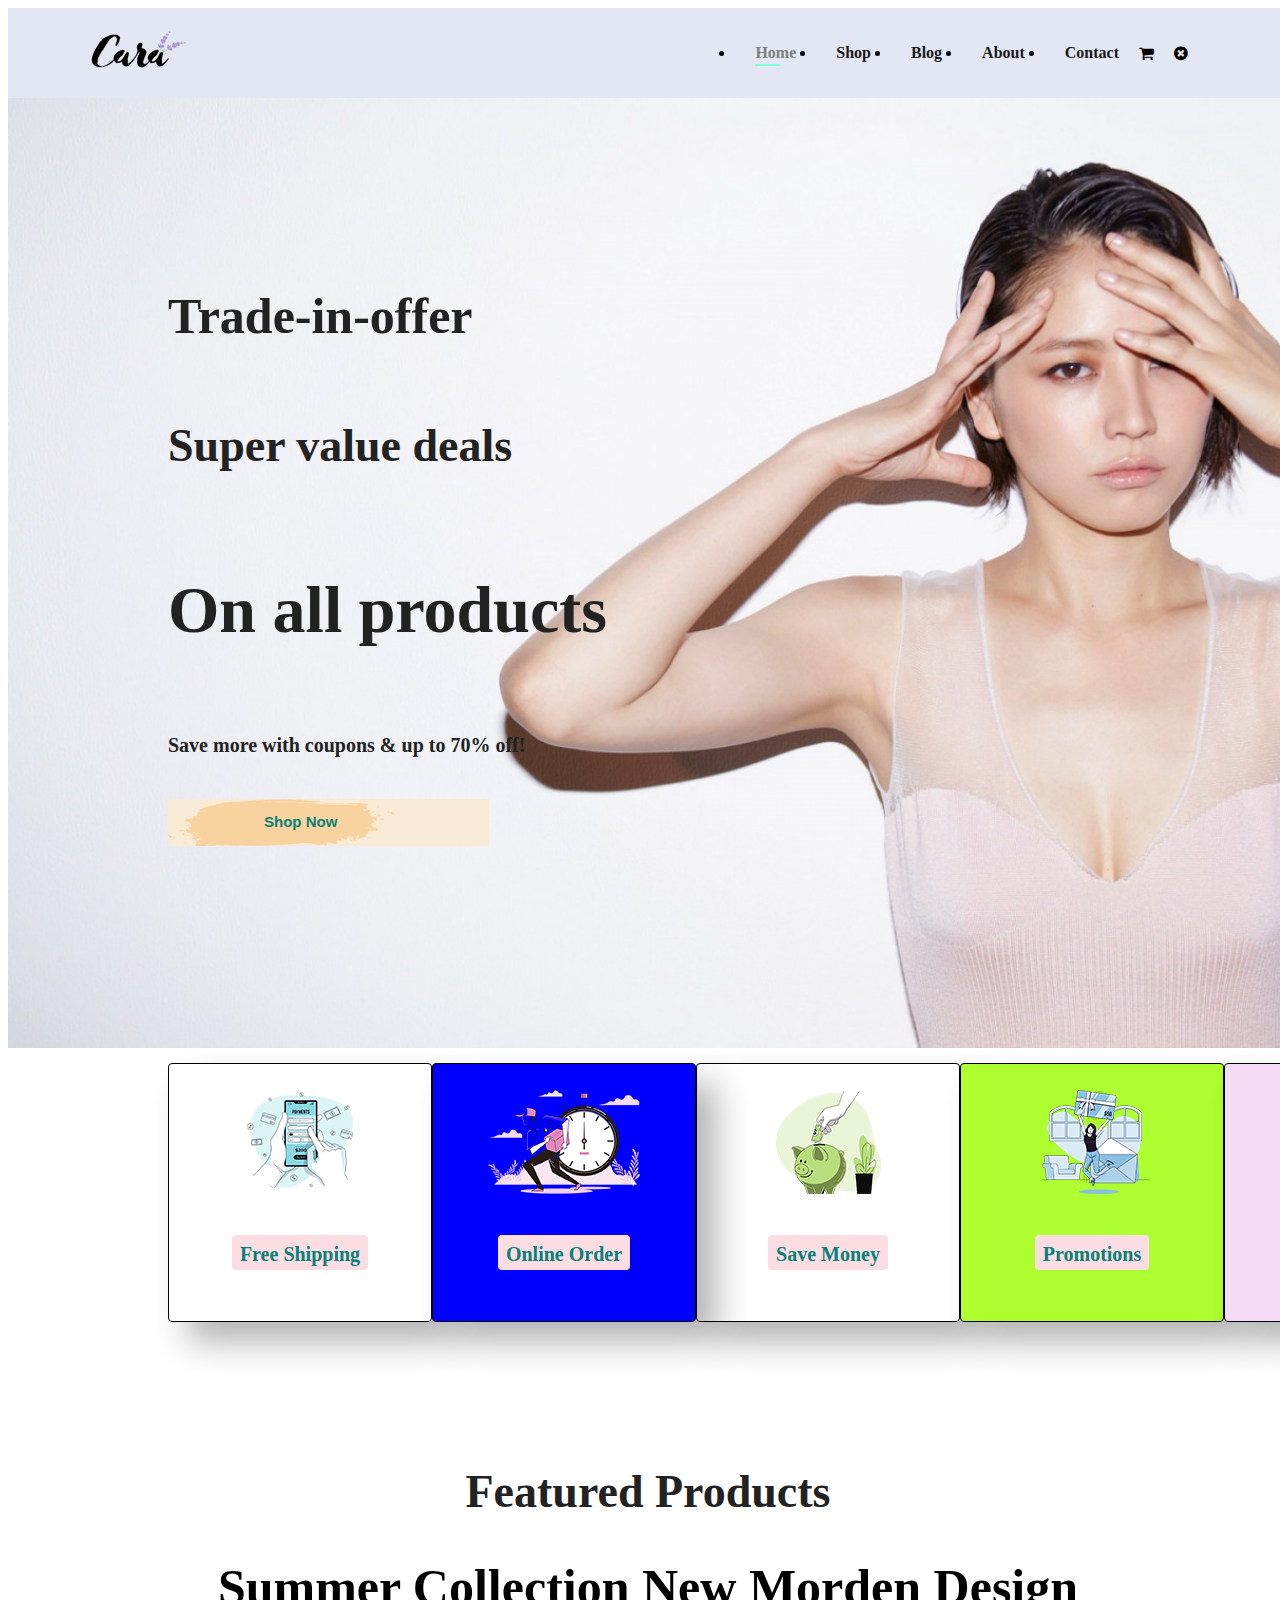
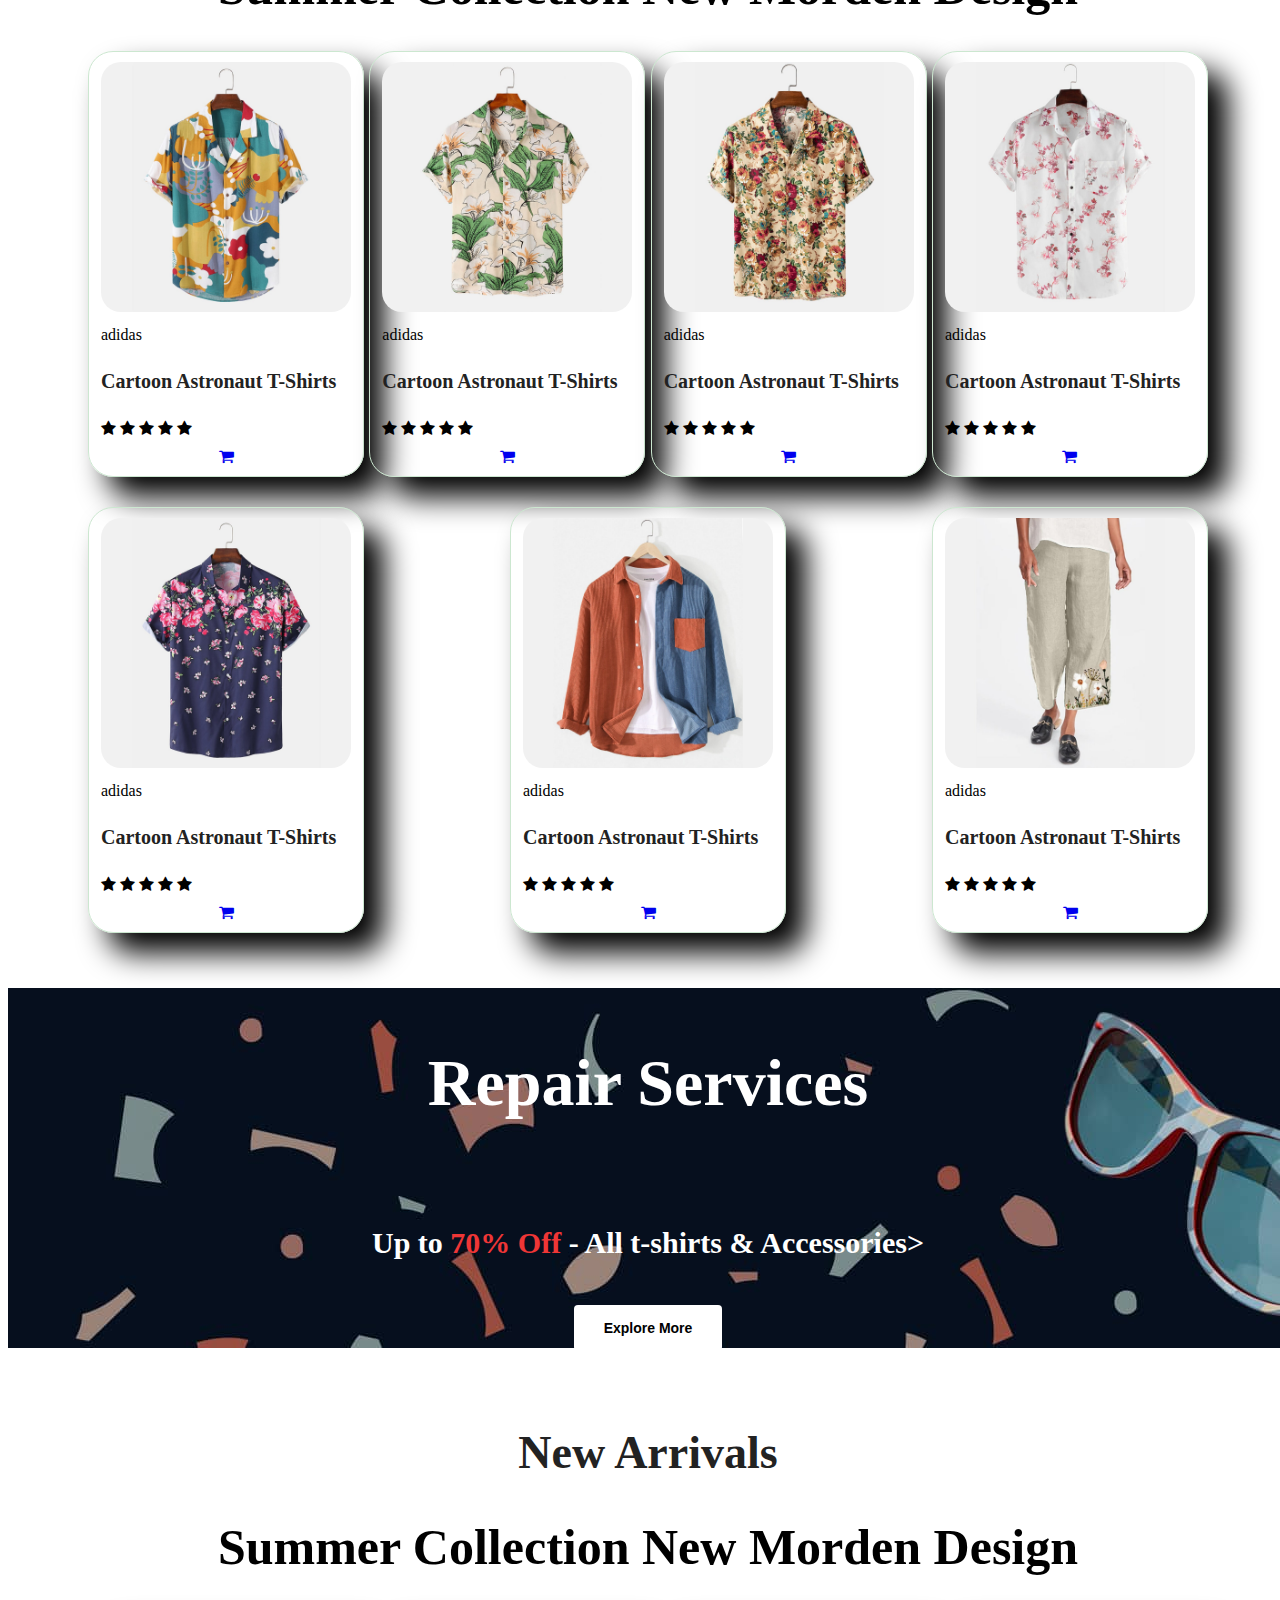
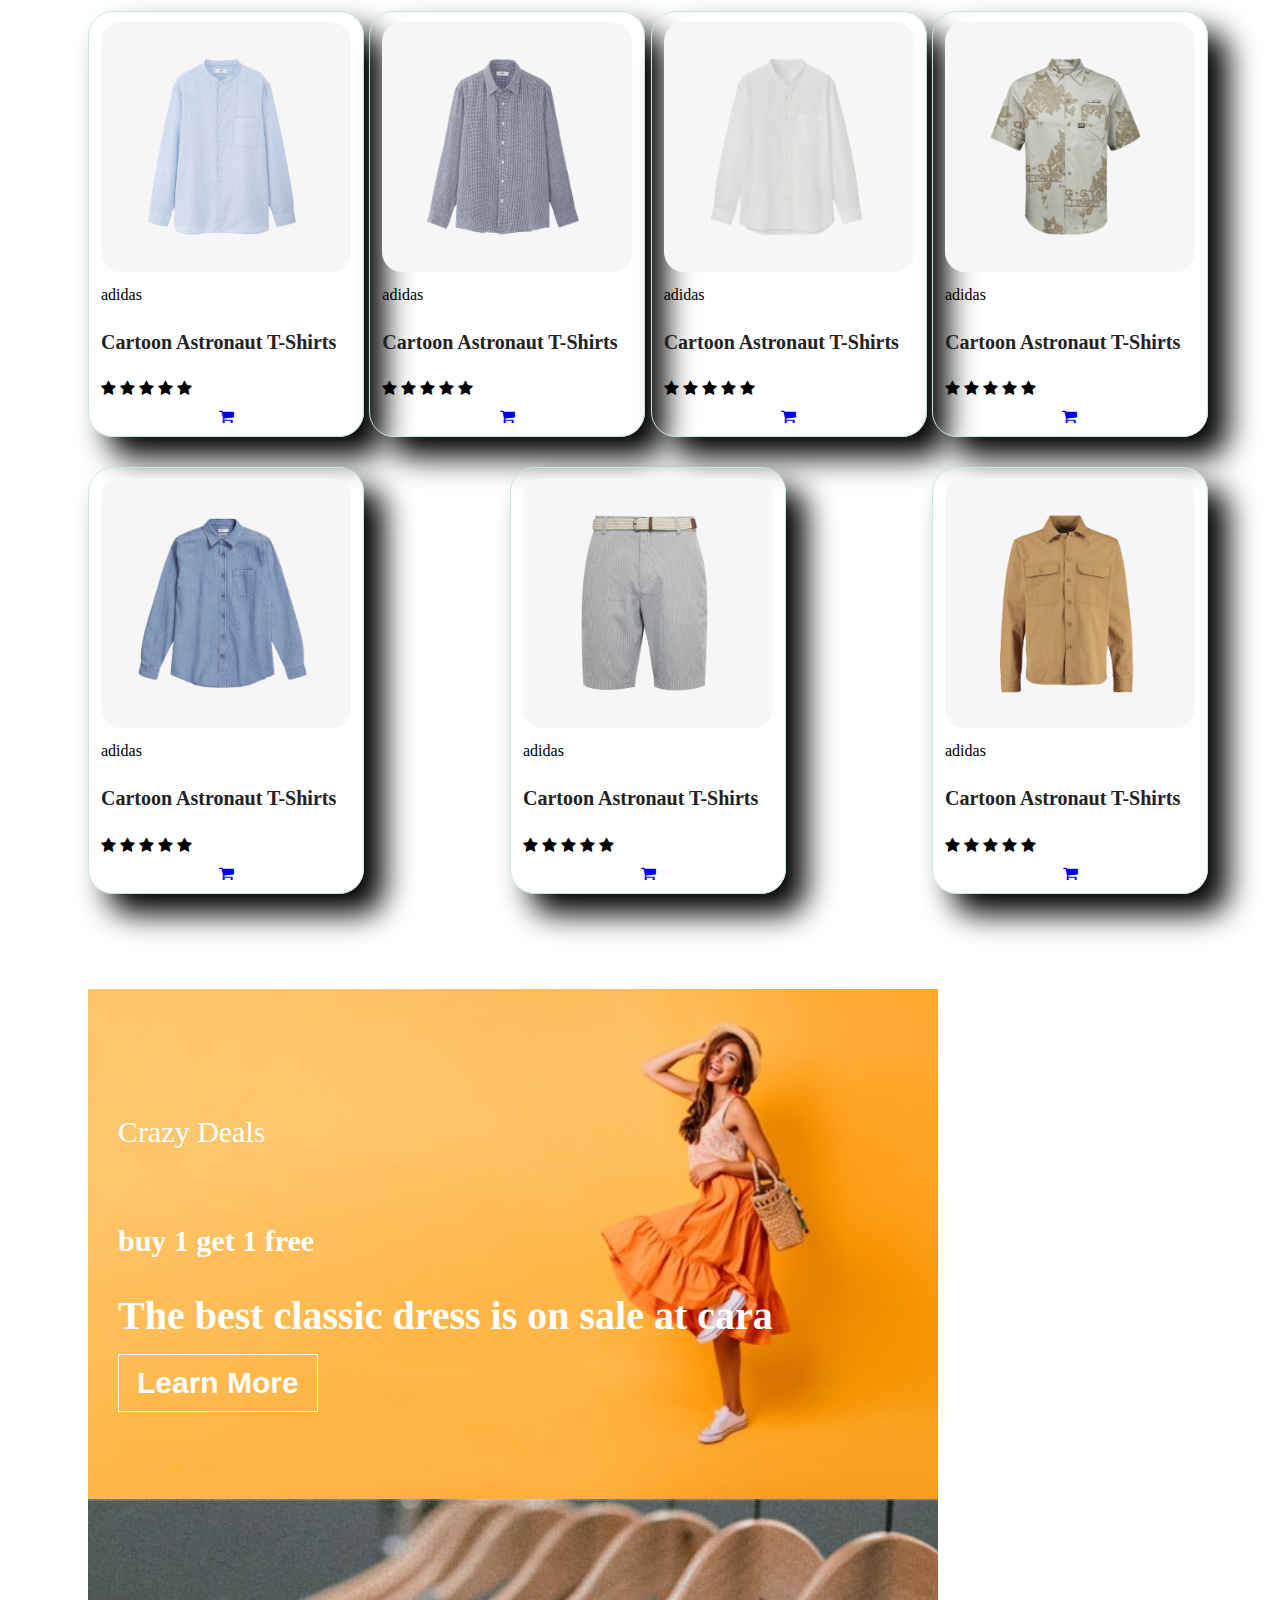
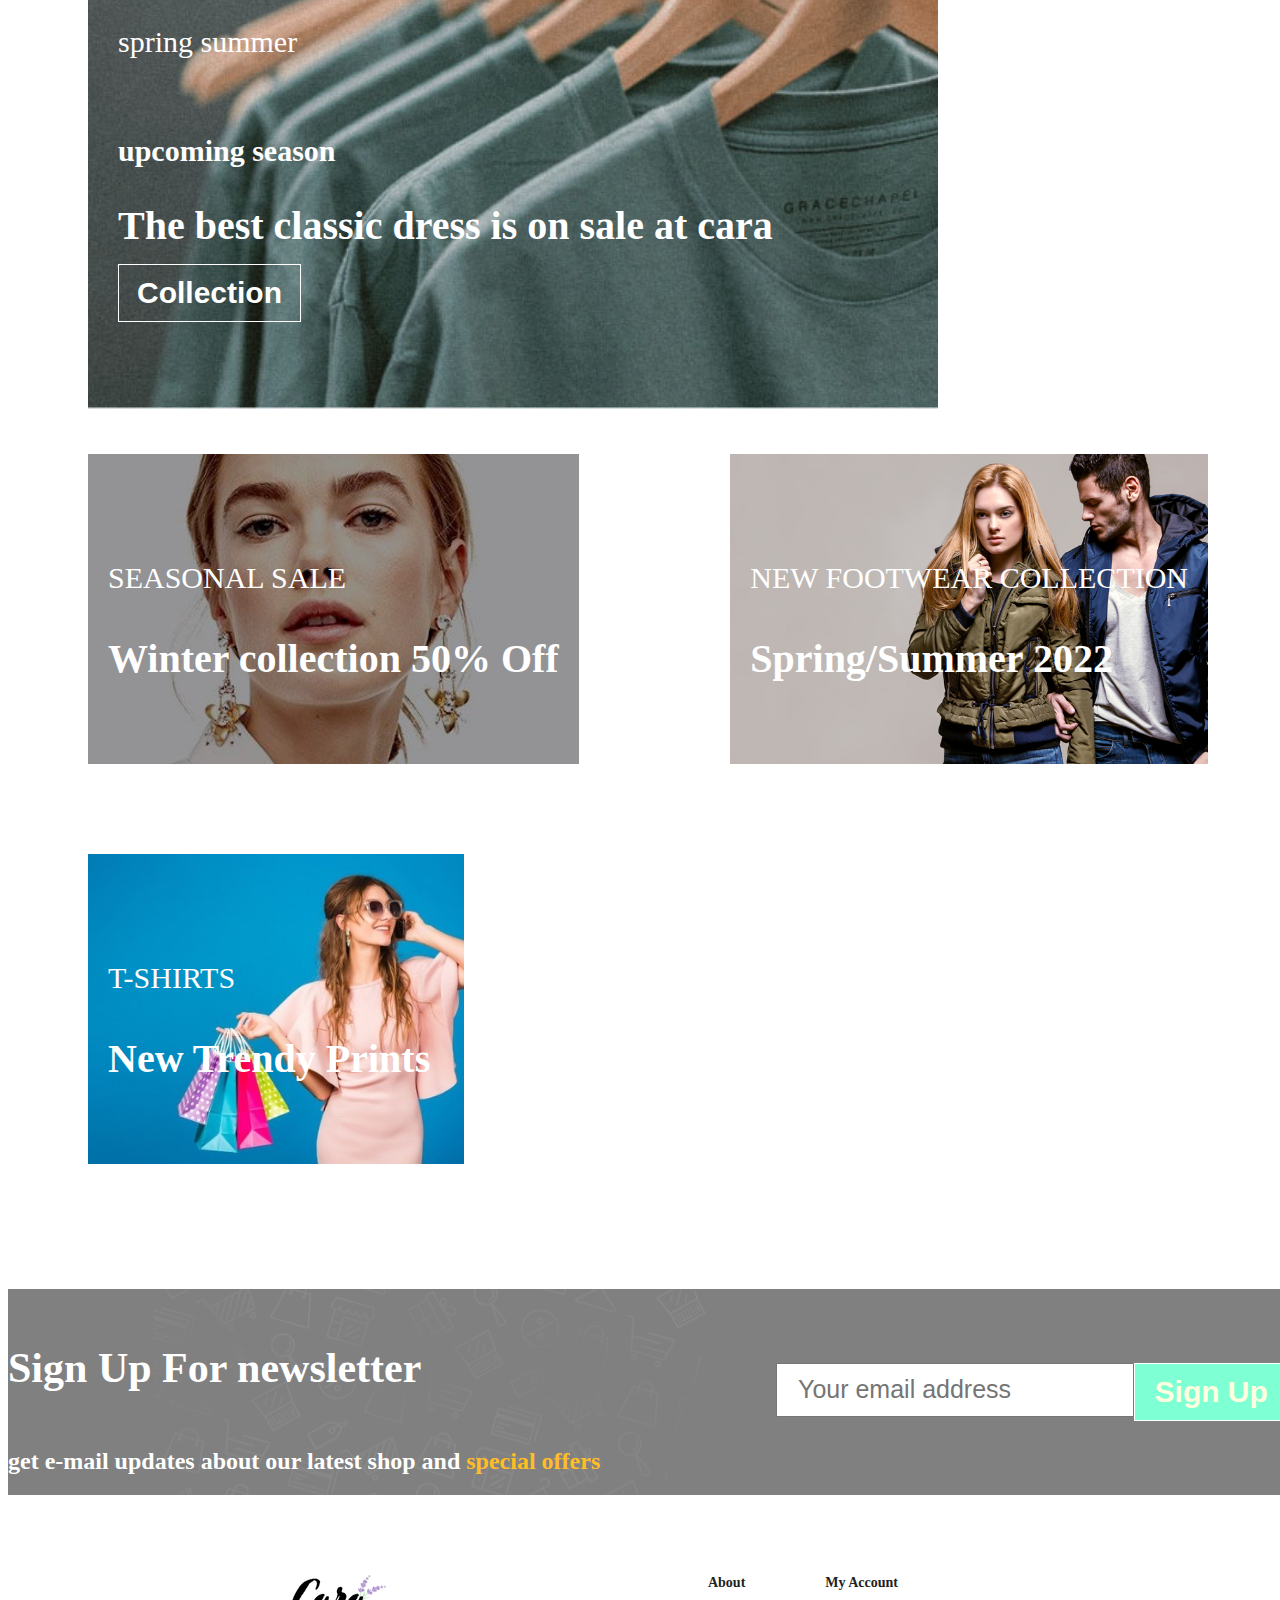
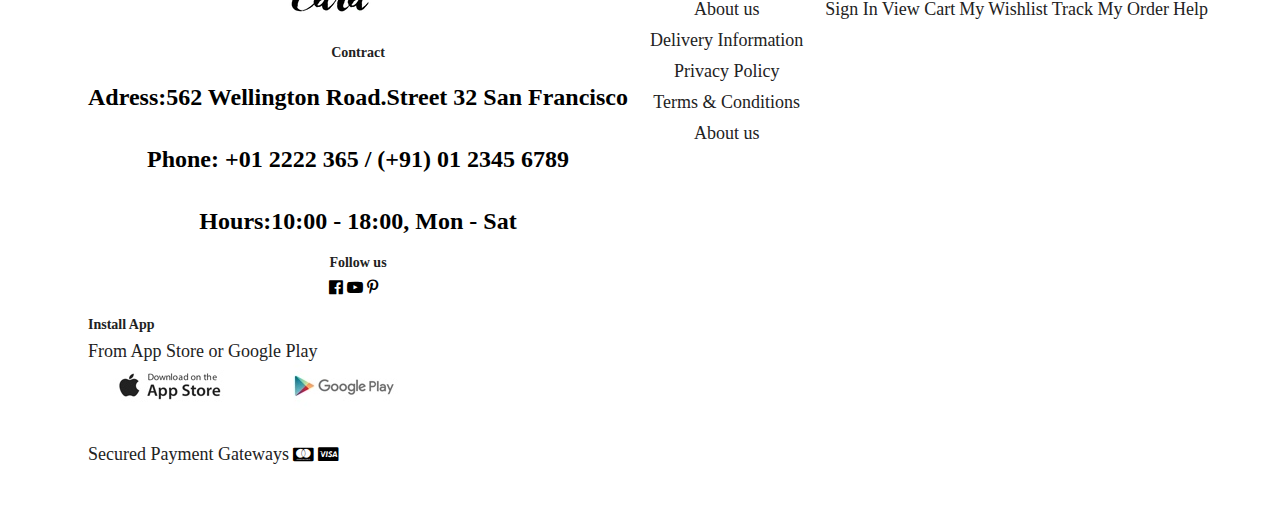
<file: index.html>
<!DOCTYPE html>
<html lang="en"
<head>
    <meta charset="UTF-8">
    <meta http-equiv="X-UA-Compatible" content="IE=edge">
    <meta name="viewport" content="width=device-width,initial scale=1.0">
    <title>E commerce</title>
    <link rel="stylesheet" href="style.css">
    <link rel="stylesheet" href="https://cdnjs.cloudflare.com/ajax/libs/font-awesome/4.7.0/css/font-awesome.min.css">
</head>
<body>
    <section id ="header">
        <a href="#"><img src="img/logo.png" class"logo" alt=""></a>
        <div>
            <ul id="navbar">
                <li><a class="active" href="index.html">Home</a></li>
                <li><a href="shop.html">Shop</a></li>
                <li><a href="blog.html">Blog</a></li>
                <li><a href="about.html">About</a></li>
                <li><a href="contact.html">Contact</a></li>
                <i class="fa fa-shopping-cart"></i>
                <li class="fa fa-times-circle" aria-hidden="true"></li>
            </ul>
        </div>
    </section>
    <section id="hero">
        <h1>Trade-in-offer</h1>
        <h2>Super value deals</h2>
        <h3>On all products</h3>
        <h4>Save more with coupons & up to 70% off!</h4>
        <button>Shop Now</button>
    </section>
    <section id="feature" class="section-p1">
        <div class="fe-box">
            <img src="img/features/f1.png" alt="free">
            <h4>Free Shipping</h4>
        </div>
        <div class="fe-box">
            <img src="img/features/f2.png" alt="free">
            <h4>Online Order</h4>
        </div>
        <div class="fe-box">
            <img src="img/features/f3.png" alt="free">
            <h4>Save Money</h4>
        </div>
        <div class="fe-box">
            <img src="img/features/f4.png" alt="free">
            <h4>Promotions</h4>
        </div>
        <div class="fe-box">
            <img src="img/features/f5.png" alt="free">
            <h4>Happy Sell</h4>
        </div>
        <div class="fe-box">
            <img src="img/features/f6.png" alt="free">
            <h4>F24/7 Support</h4>
        </div>
        </div>
    </section>
    <section id="product1" class="section-p1">
        <h2>Featured Products</h2>
        <p> Summer Collection New Morden Design</p>
        <div class="pro-container">
            <div class="pro">
                <img src="img/products/f1.jpg"alt="">
                <div class="des">
                    <span>adidas</span>
                    <h4> Cartoon Astronaut T-Shirts</h4>
                    <div class="star">
                        <i class="fa fa-star" aria-hidden="true"></i>
                        <i class="fa fa-star" aria-hidden="true"></i>
                        <i class="fa fa-star" aria-hidden="true"></i>
                        <i class="fa fa-star" aria-hidden="true"></i>
                        <i class="fa fa-star" aria-hidden="true"></i>
                    </div>
                </div>
                <a href="#"><i class="fa fa-shopping-cart"></i></a>
            </div>
            <div class="pro">
                <img src="img/products/f2.jpg"alt="">
                <div class="des">
                    <span>adidas</span>
                    <h4> Cartoon Astronaut T-Shirts</h4>
                    <div class="star">
                        <i class="fa fa-star" aria-hidden="true"></i>
                        <i class="fa fa-star" aria-hidden="true"></i>
                        <i class="fa fa-star" aria-hidden="true"></i>
                        <i class="fa fa-star" aria-hidden="true"></i>
                        <i class="fa fa-star" aria-hidden="true"></i>
                    </div>
                </div>
                <a href="#"><i class="fa fa-shopping-cart"></i></a>
            </div>
            <div class="pro">
                <img src="img/products/f3.jpg"alt="">
                <div class="des">
                    <span>adidas</span>
                    <h4> Cartoon Astronaut T-Shirts</h4>
                    <div class="star">
                        <i class="fa fa-star" aria-hidden="true"></i>
                        <i class="fa fa-star" aria-hidden="true"></i>
                        <i class="fa fa-star" aria-hidden="true"></i>
                        <i class="fa fa-star" aria-hidden="true"></i>
                        <i class="fa fa-star" aria-hidden="true"></i>
                    </div>
                </div>
                <a href="#"><i class="fa fa-shopping-cart"></i></a>
            </div>
            <div class="pro">
                <img src="img/products/f4.jpg"alt="">
                <div class="des">
                    <span>adidas</span>
                    <h4> Cartoon Astronaut T-Shirts</h4>
                    <div class="star">
                        <i class="fa fa-star" aria-hidden="true"></i>
                        <i class="fa fa-star" aria-hidden="true"></i>
                        <i class="fa fa-star" aria-hidden="true"></i>
                        <i class="fa fa-star" aria-hidden="true"></i>
                        <i class="fa fa-star" aria-hidden="true"></i>
                    </div>
                </div>
                <a href="#"><i class="fa fa-shopping-cart"></i></a>
            </div>
            <div class="pro">
                <img src="img/products/f5.jpg"alt="">
                <div class="des">
                    <span>adidas</span>
                    <h4> Cartoon Astronaut T-Shirts</h4>
                    <div class="star">
                        <i class="fa fa-star" aria-hidden="true"></i>
                        <i class="fa fa-star" aria-hidden="true"></i>
                        <i class="fa fa-star" aria-hidden="true"></i>
                        <i class="fa fa-star" aria-hidden="true"></i>
                        <i class="fa fa-star" aria-hidden="true"></i>
                    </div>
                </div>
                <a href="#"><i class="fa fa-shopping-cart"></i></a>
            </div>
            <div class="pro">
                <img src="img/products/f6.jpg"alt="">
                <div class="des">
                    <span>adidas</span>
                    <h4> Cartoon Astronaut T-Shirts</h4>
                    <div class="star">
                        <i class="fa fa-star" aria-hidden="true"></i>
                        <i class="fa fa-star" aria-hidden="true"></i>
                        <i class="fa fa-star" aria-hidden="true"></i>
                        <i class="fa fa-star" aria-hidden="true"></i>
                        <i class="fa fa-star" aria-hidden="true"></i>
                    </div>
                </div>
                <a href="#"><i class="fa fa-shopping-cart"></i></a>
            </div>
            <div class="pro">
                <img src="img/products/f7.jpg"alt="">
                <div class="des">
                    <span>adidas</span>
                    <h4> Cartoon Astronaut T-Shirts</h4>
                    <div class="star">
                        <i class="fa fa-star" aria-hidden="true"></i>
                        <i class="fa fa-star" aria-hidden="true"></i>
                        <i class="fa fa-star" aria-hidden="true"></i>
                        <i class="fa fa-star" aria-hidden="true"></i>
                        <i class="fa fa-star" aria-hidden="true"></i>
                    </div>
                </div>
                <a href="#"><i class="fa fa-shopping-cart"></i></a>
            </div>
        </div>
    </section>
    <section id="banner">
        <h3>Repair Services</h3>
        <h2>Up to <span>70% Off</span> - All t-shirts & Accessories></h2>
        <button class="normal">Explore More</button>
    
        
    </section>
    <section id="product1" class="section-p1">
        <h2>New Arrivals</h2>
        <p> Summer Collection New Morden Design</p>
        <div class="pro-container">
            <div class="pro">
                <img src="img/products/n1.jpg"alt="">
                <div class="des">
                    <span>adidas</span>
                    <h4> Cartoon Astronaut T-Shirts</h4>
                    <div class="star">
                        <i class="fa fa-star" aria-hidden="true"></i>
                        <i class="fa fa-star" aria-hidden="true"></i>
                        <i class="fa fa-star" aria-hidden="true"></i>
                        <i class="fa fa-star" aria-hidden="true"></i>
                        <i class="fa fa-star" aria-hidden="true"></i>
                    </div>
                </div>
                <a href="#"><i class="fa fa-shopping-cart"></i></a>
            </div>
            <div class="pro">
                <img src="img/products/n2.jpg"alt="">
                <div class="des">
                    <span>adidas</span>
                    <h4> Cartoon Astronaut T-Shirts</h4>
                    <div class="star">
                        <i class="fa fa-star" aria-hidden="true"></i>
                        <i class="fa fa-star" aria-hidden="true"></i>
                        <i class="fa fa-star" aria-hidden="true"></i>
                        <i class="fa fa-star" aria-hidden="true"></i>
                        <i class="fa fa-star" aria-hidden="true"></i>
                    </div>
                </div>
                <a href="#"><i class="fa fa-shopping-cart"></i></a>
            </div>
            <div class="pro">
                <img src="img/products/n3.jpg"alt="">
                <div class="des">
                    <span>adidas</span>
                    <h4> Cartoon Astronaut T-Shirts</h4>
                    <div class="star">
                        <i class="fa fa-star" aria-hidden="true"></i>
                        <i class="fa fa-star" aria-hidden="true"></i>
                        <i class="fa fa-star" aria-hidden="true"></i>
                        <i class="fa fa-star" aria-hidden="true"></i>
                        <i class="fa fa-star" aria-hidden="true"></i>
                    </div>
                </div>
                <a href="#"><i class="fa fa-shopping-cart"></i></a>
            </div>
            <div class="pro">
                <img src="img/products/n4.jpg"alt="">
                <div class="des">
                    <span>adidas</span>
                    <h4> Cartoon Astronaut T-Shirts</h4>
                    <div class="star">
                        <i class="fa fa-star" aria-hidden="true"></i>
                        <i class="fa fa-star" aria-hidden="true"></i>
                        <i class="fa fa-star" aria-hidden="true"></i>
                        <i class="fa fa-star" aria-hidden="true"></i>
                        <i class="fa fa-star" aria-hidden="true"></i>
                    </div>
                </div>
                <a href="#"><i class="fa fa-shopping-cart"></i></a>
            </div>
            <div class="pro">
                <img src="img/products/n5.jpg"alt="">
                <div class="des">
                    <span>adidas</span>
                    <h4> Cartoon Astronaut T-Shirts</h4>
                    <div class="star">
                        <i class="fa fa-star" aria-hidden="true"></i>
                        <i class="fa fa-star" aria-hidden="true"></i>
                        <i class="fa fa-star" aria-hidden="true"></i>
                        <i class="fa fa-star" aria-hidden="true"></i>
                        <i class="fa fa-star" aria-hidden="true"></i>
                    </div>
                </div>
                <a href="#"><i class="fa fa-shopping-cart"></i></a>
            </div>
            <div class="pro">
                <img src="img/products/n6.jpg"alt="">
                <div class="des">
                    <span>adidas</span>
                    <h4> Cartoon Astronaut T-Shirts</h4>
                    <div class="star">
                        <i class="fa fa-star" aria-hidden="true"></i>
                        <i class="fa fa-star" aria-hidden="true"></i>
                        <i class="fa fa-star" aria-hidden="true"></i>
                        <i class="fa fa-star" aria-hidden="true"></i>
                        <i class="fa fa-star" aria-hidden="true"></i>
                    </div>
                </div>
                <a href="#"><i class="fa fa-shopping-cart"></i></a>
            </div>
            <div class="pro">
                <img src="img/products/n7.jpg"alt="">
                <div class="des">
                    <span>adidas</span>
                    <h4> Cartoon Astronaut T-Shirts</h4>
                    <div class="star">
                        <i class="fa fa-star" aria-hidden="true"></i>
                        <i class="fa fa-star" aria-hidden="true"></i>
                        <i class="fa fa-star" aria-hidden="true"></i>
                        <i class="fa fa-star" aria-hidden="true"></i>
                        <i class="fa fa-star" aria-hidden="true"></i>
                    </div>
                </div>
                <a href="#"><i class="fa fa-shopping-cart"></i></a>
            </div>
        </div>
    </section>
    <section id="sm-banner" class="section-p1">
        <div class="banner-box">
            <h4>Crazy Deals</h4>
            <h2>buy 1 get 1 free</h2>
            <span>The best classic dress is on sale at cara</span>
            <button class="white">Learn More</button>

        </div>
        <div class="banner-box2">
            <h4>spring summer</h4>
            <h2>upcoming season</h2>
            <span>The best classic dress is on sale at cara</span>
            <button class="white">Collection</button>
            
        </div>
        <div class="banner-box3">
            <h4>SEASONAL SALE</h4>
           
            <span>Winter collection 50% Off</span>
            
            
        </div>
        <div class="banner-box4">
            <h4>NEW FOOTWEAR COLLECTION</h4>
            <span>Spring/Summer 2022</span>
            
        </div>
        <div class="banner-box5">
            <h4>T-SHIRTS</h4>
            <span>New Trendy Prints</span>
            
        </div>
    </section>
    <section id="newsletter" class="section-m1">
        <div class="newstext">
            <h4>Sign Up For newsletter</h4>
            <p>get e-mail updates about our latest shop and <span>special offers</span>
            </p>
        </div>
            <div class="form">
                <input type="text" placeholder="Your email address">
                <button class="white">Sign Up</button>
            </div>
        
        
    </section>
    <footer class="section-p1">
        <div class="col">
            <img class="logo" src="img/logo.png">
            <h4>Contract</h4>
            <p><strong>Adress:</strong>562 Wellington Road.Street 32 San Francisco</p>
            <p><strong>Phone:</strong> +01 2222 365 / (+91) 01 2345 6789</p>
            <p><strong>Hours:</strong>10:00 - 18:00, Mon - Sat</p>
            <div class="follow">
                <h4>Follow us</h4>
                <div class="icon">
                    <i class="fa fa-facebook-official" aria-hidden="true"></i>
                    <i class="fa fa-youtube-play" aria-hidden="true"></i>
                    <i class="fa fa-pinterest-p" aria-hidden="true"></i>
                </div>
            </div>
        </div>
        <div class="col">
            <h4>About</h4>
            <a href="#">About us</a>
            <a href="#">Delivery Information</a>
            <a href="#">Privacy Policy</a>
            <a href="#">Terms & Conditions</a>
            <a href="#">About us</a>
        </div>
        <div class="account">
            <h4>My Account</h4>
            <a href="#">Sign In</a>
            <a href="#">View Cart</a>
            <a href="#">My Wishlist</a>
            <a href="#">Track My Order</a>
            <a href="#">Help</a>
        </div>
        <div class="App">
            <h4>Install App</h4>
            <a href="#">From App Store or Google Play</a>
            <div class="logo">
                <img src="img/pay/app.jpg" alt="">
                <img src="img/pay/play.jpg" alt="">
            </div>
            <a href="#">Secured Payment Gateways</a>
            <i class="fa fa-cc-mastercard" aria-hidden="true"></i>
            <i class="fa fa-cc-visa" aria-hidden="true"></i>

        </div>
    </footer>

    <script src="script.js"></script>
</body>
</html>
</file>
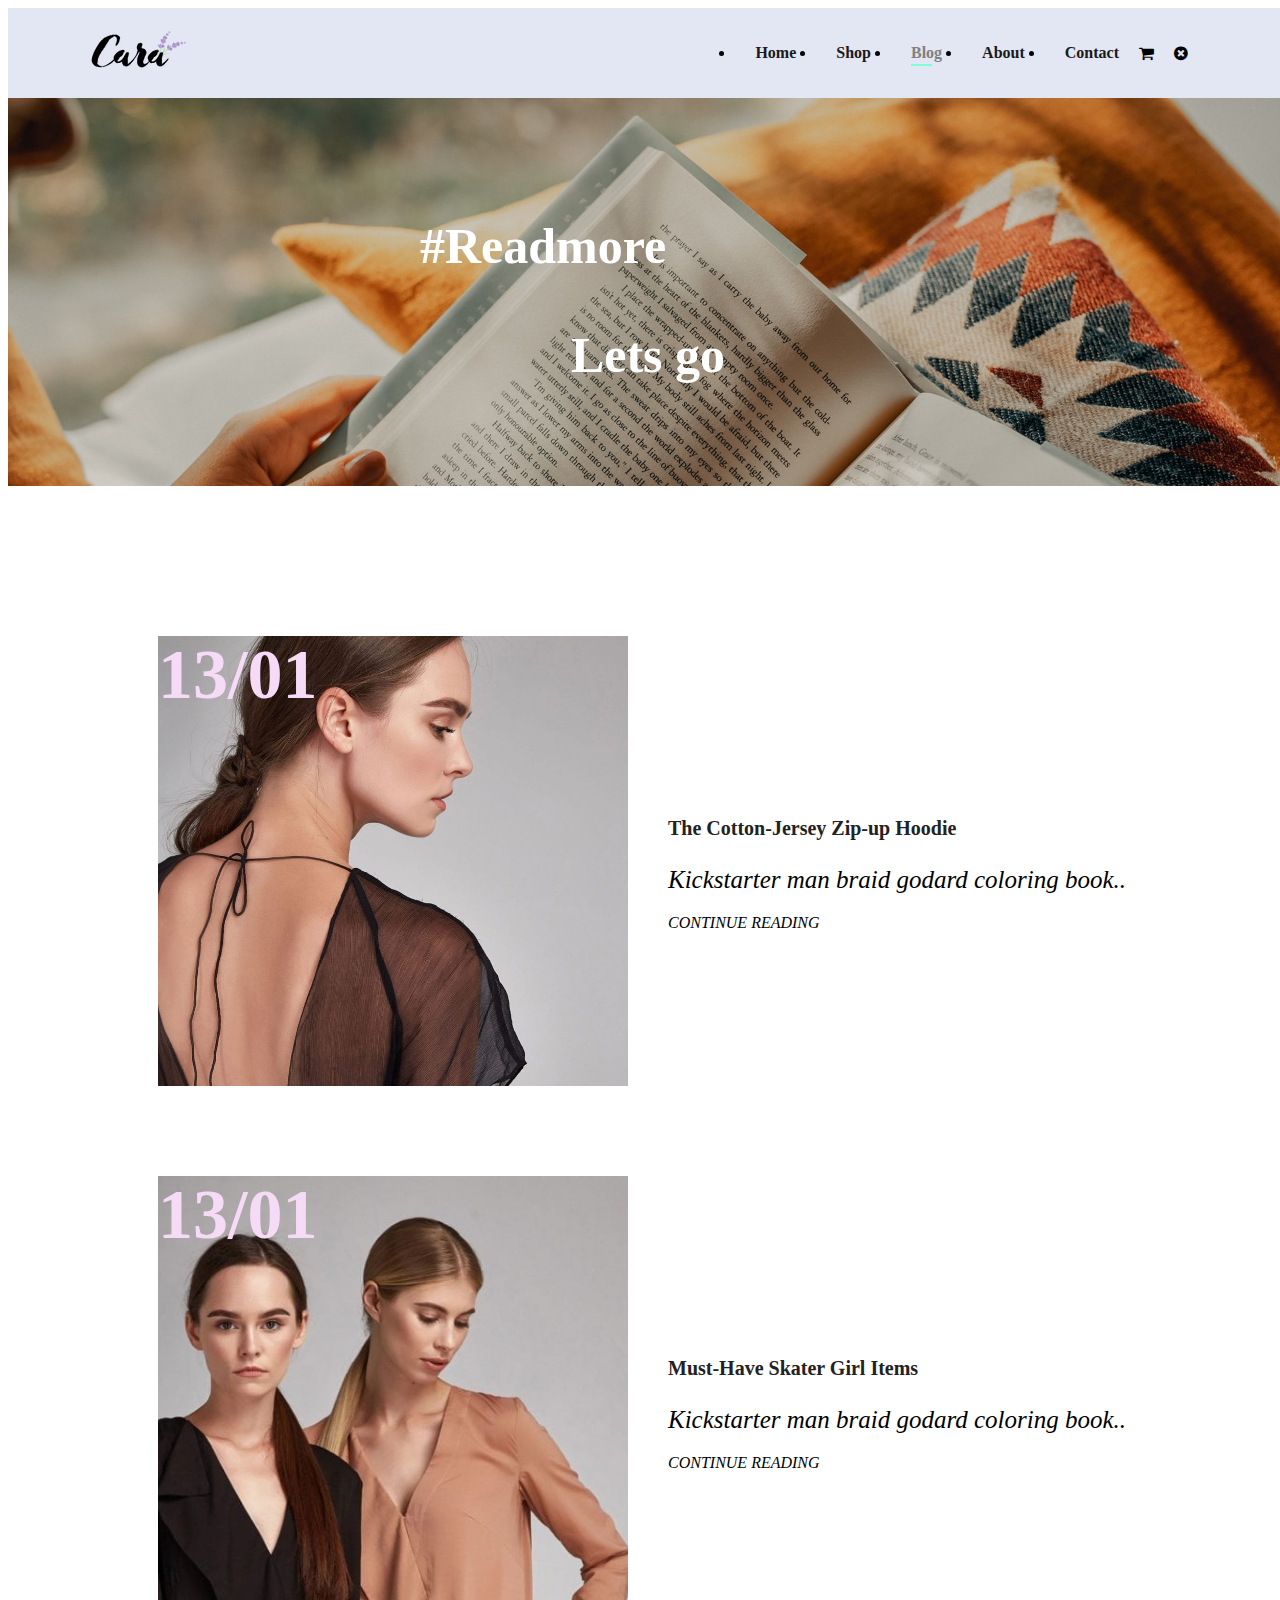
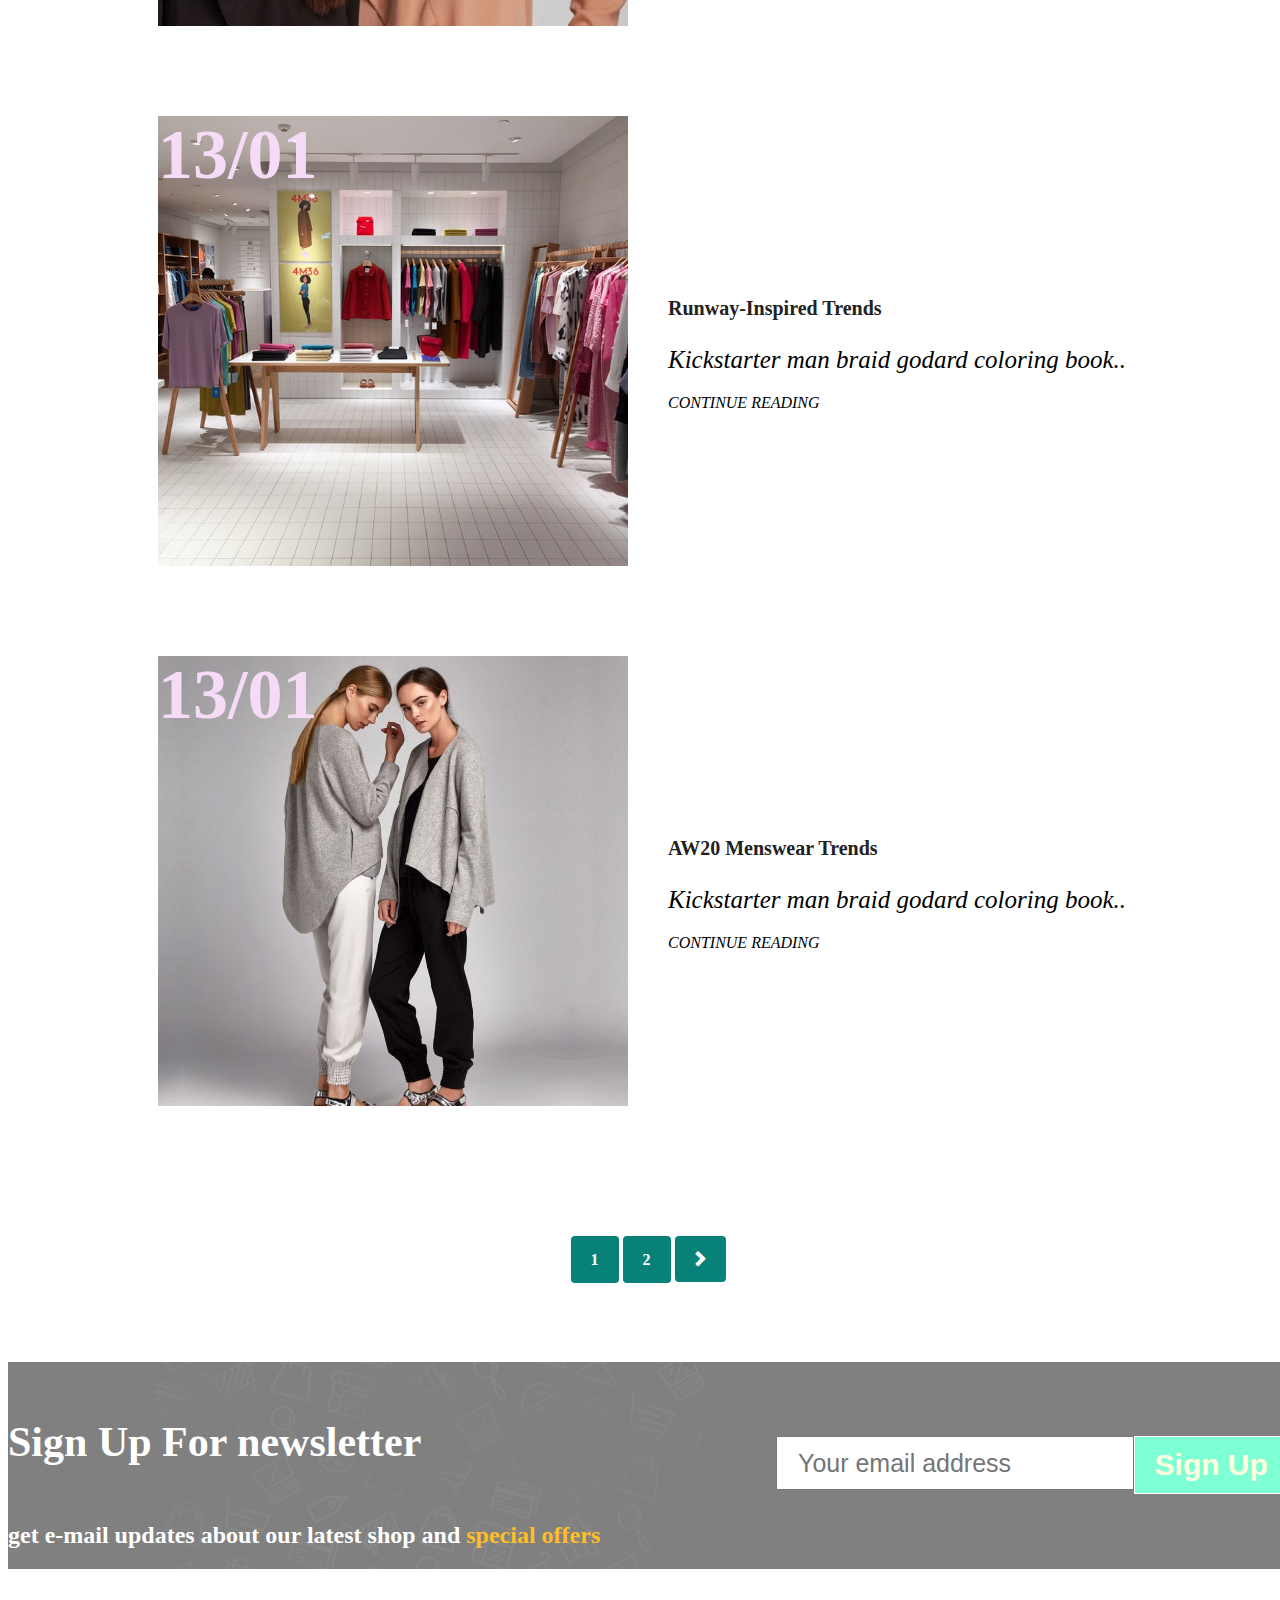
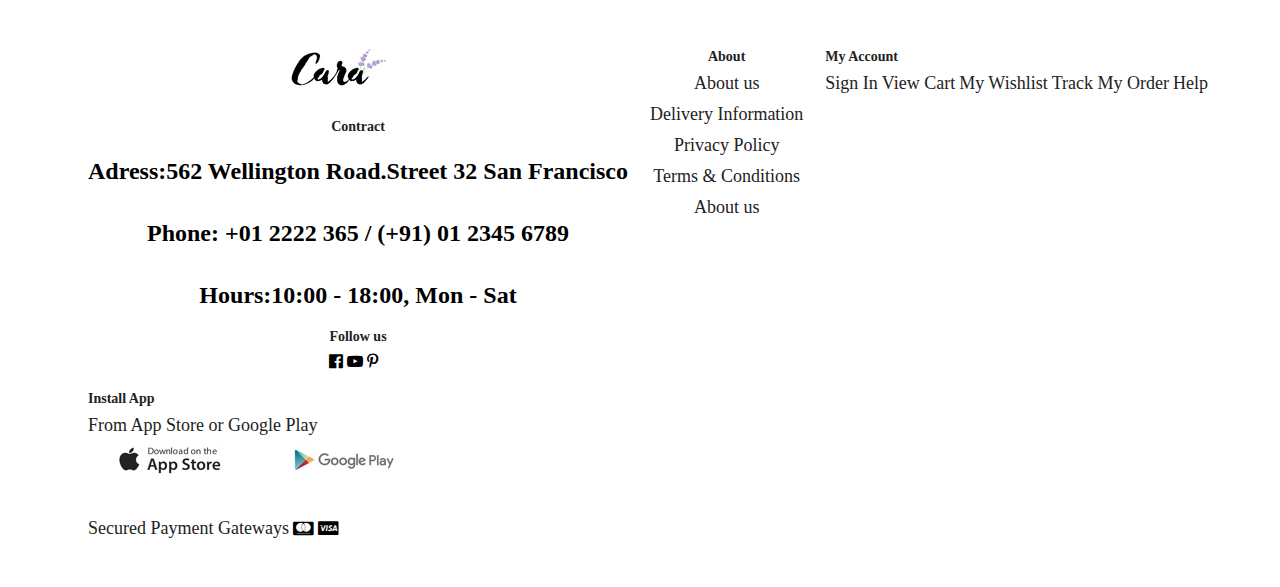
<file: blog.html>
<!DOCTYPE html>
<html lang="en"
<head>
    <meta charset="UTF-8">
    <meta http-equiv="X-UA-Compatible" content="IE=edge">
    <meta name="viewport" content="width=device-width,initial scale=1.0">
    <title>E commerce</title>
    <link rel="stylesheet" href="style.css">
    <link rel="stylesheet" href="https://cdnjs.cloudflare.com/ajax/libs/font-awesome/4.7.0/css/font-awesome.min.css">
</head>
<body>
    <section id ="header">
        <a href="#"><img src="img/logo.png" class"logo" alt=""></a>
        <div>
            <ul id="navbar">
                <li><a  href="index.html">Home</a></li>
                <li><a  href="shop.html">Shop</a></li>
                <li><a class="active" href="blog.html">Blog</a></li>
                <li><a href="about.html">About</a></li>
                <li><a href="contact.html">Contact</a></li>
                <i class="fa fa-shopping-cart"></i>
                <li class="fa fa-times-circle" aria-hidden="true"></li>
            </ul>
        </div>
    </section>
    <section id="page-header" class="blog-header">
        <h1>#Readmore </h1>
        
        <p>Lets go</p>
    </section>
    <section id="blog">
        <div class="blog-box">
            <div class="blog-img">
                <img src="img/blog/b1.jpg" alt="">

            </div>
            <div class="blog-details">
                <h4>The Cotton-Jersey Zip-up Hoodie</h4>
                <p>Kickstarter man braid godard coloring book..</p>
                <a href="#">CONTINUE READING</a>
            </div> 
            <h1>13/01</h1>
            
        </div>
        <div class="blog-box">
            <div class="blog-img">
                <img src="img/blog/b2.jpg" alt="">

            </div>
            <div class="blog-details">
                <h4>Must-Have Skater Girl Items</h4>
                <p>Kickstarter man braid godard coloring book..</p>
                <a href="#">CONTINUE READING</a>
            </div> 
            <h1>13/01</h1>
            
        </div>
        <div class="blog-box">
            <div class="blog-img">
                <img src="img/blog/b3.jpg" alt="">

            </div>
            <div class="blog-details">
                <h4>Runway-Inspired Trends</h4>
                <p>Kickstarter man braid godard coloring book..</p>
                <a href="#">CONTINUE READING</a>
            </div> 
            <h1>13/01</h1>
            
        </div>
        <div class="blog-box">
            <div class="blog-img">
                <img src="img/blog/b4.jpg" alt="">

            </div>
            <div class="blog-details">
                <h4>AW20 Menswear Trends</h4>
                <p>Kickstarter man braid godard coloring book..</p>
                <a href="#">CONTINUE READING</a>
            </div> 
            <h1>13/01</h1>
            
        </div>
    </section>
    
   
    
    <section id="pagination" class="section-p1">
        <a href="#">1</a>
        <a href="#">2</a>
        <a href="#" class="fa fa-chevron-right" aria-hidden="true"></a>
    </section>
    <section id="newsletter" class="section-m1">
        <div class="newstext">
            <h4>Sign Up For newsletter</h4>
            <p>get e-mail updates about our latest shop and <span>special offers</span>
            </p>
        </div>
            <div class="form">
                <input type="text" placeholder="Your email address">
                <button class="white">Sign Up</button>
            </div>
        
        
    </section>
    
    <footer class="section-p1">
        <div class="col">
            <img class="logo" src="img/logo.png">
            <h4>Contract</h4>
            <p><strong>Adress:</strong>562 Wellington Road.Street 32 San Francisco</p>
            <p><strong>Phone:</strong> +01 2222 365 / (+91) 01 2345 6789</p>
            <p><strong>Hours:</strong>10:00 - 18:00, Mon - Sat</p>
            <div class="follow">
                <h4>Follow us</h4>
                <div class="icon">
                    <i class="fa fa-facebook-official" aria-hidden="true"></i>
                    <i class="fa fa-youtube-play" aria-hidden="true"></i>
                    <i class="fa fa-pinterest-p" aria-hidden="true"></i>
                </div>
            </div>
        </div>
        <div class="col">
            <h4>About</h4>
            <a href="#">About us</a>
            <a href="#">Delivery Information</a>
            <a href="#">Privacy Policy</a>
            <a href="#">Terms & Conditions</a>
            <a href="#">About us</a>
        </div>
        <div class="account">
            <h4>My Account</h4>
            <a href="#">Sign In</a>
            <a href="#">View Cart</a>
            <a href="#">My Wishlist</a>
            <a href="#">Track My Order</a>
            <a href="#">Help</a>
        </div>
        <div class="App">
            <h4>Install App</h4>
            <a href="#">From App Store or Google Play</a>
            <div class="logo">
                <img src="img/pay/app.jpg" alt="">
                <img src="img/pay/play.jpg" alt="">
            </div>
            <a href="#">Secured Payment Gateways</a>
            <i class="fa fa-cc-mastercard" aria-hidden="true"></i>
            <i class="fa fa-cc-visa" aria-hidden="true"></i>

        </div>
    </footer>

    <script src="script.js"></script>
</body>
</html>
</file>
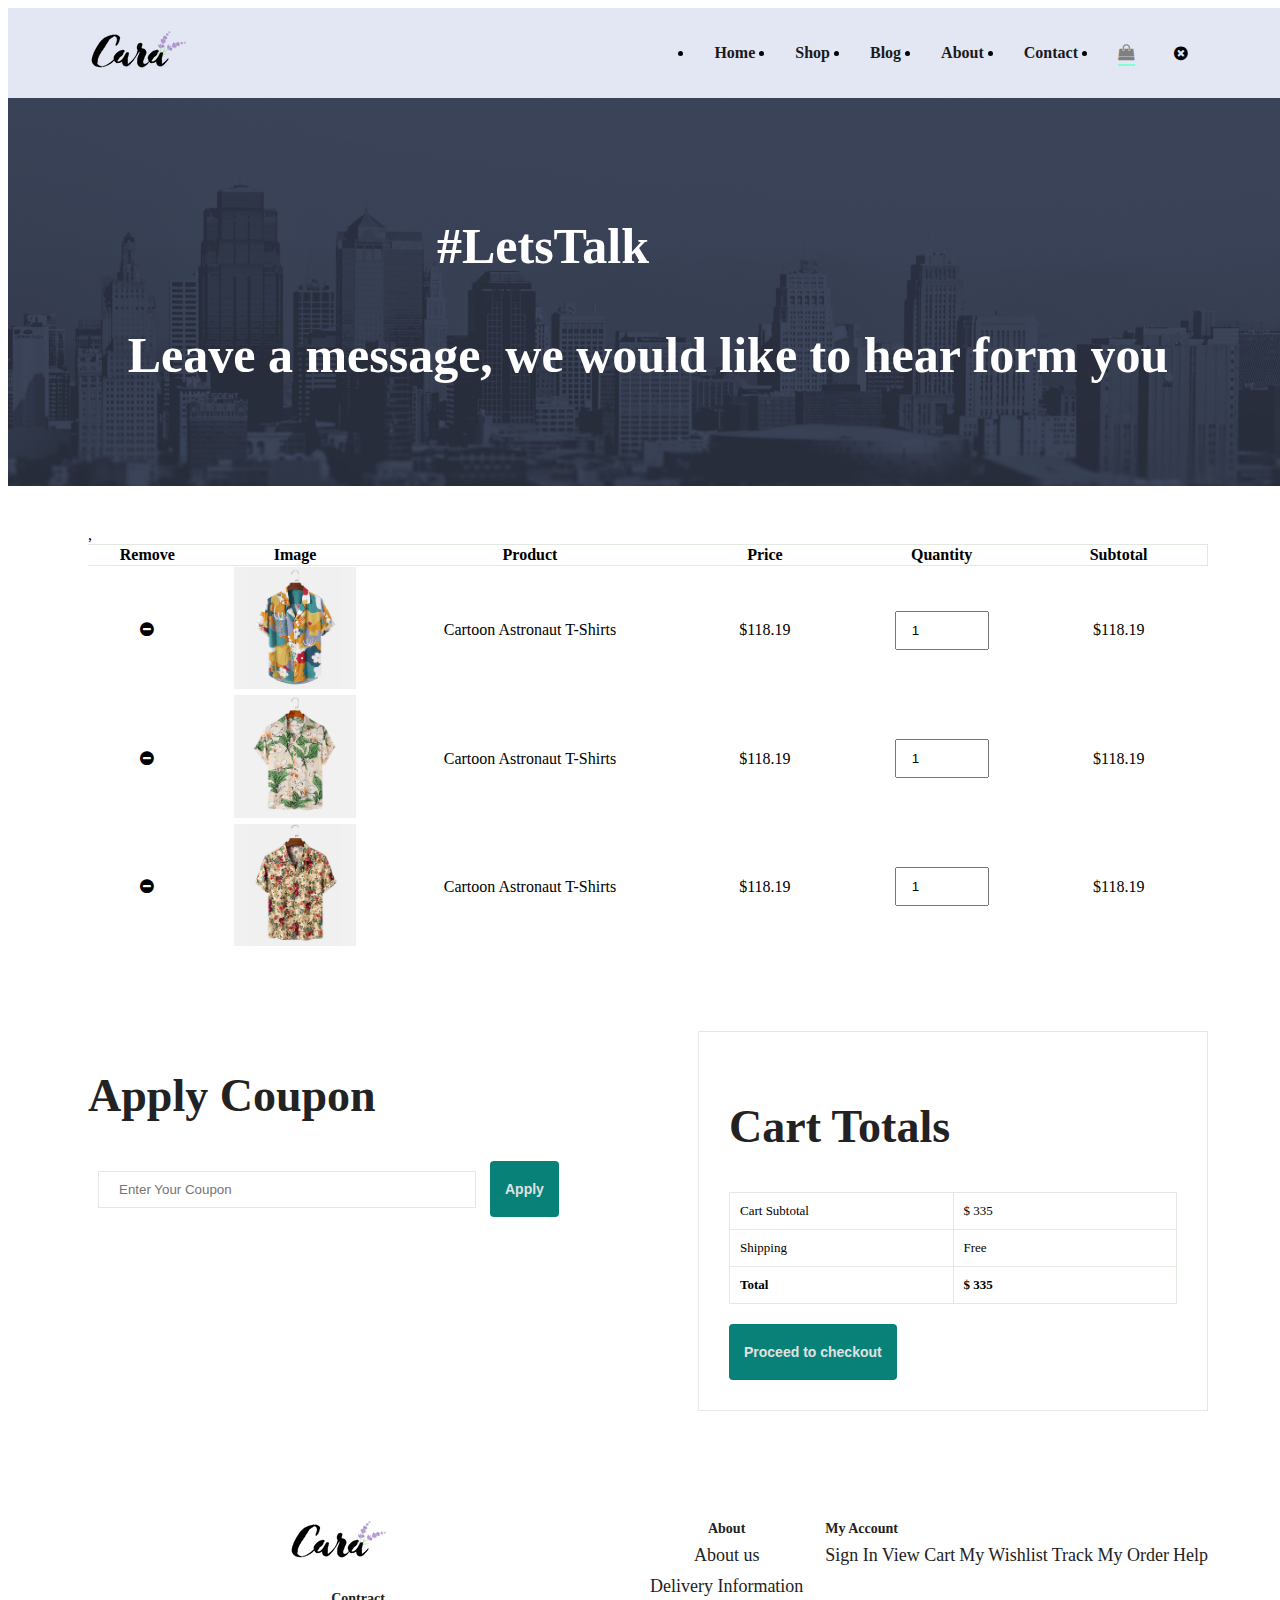
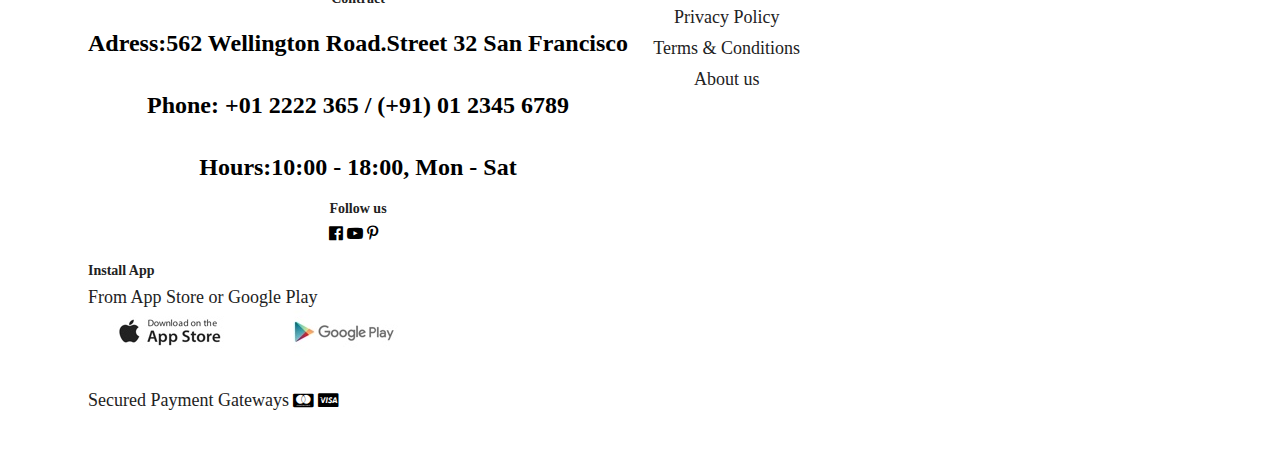
<file: cart.html>
<!DOCTYPE html>
<html lang="en"
<head>
    <meta charset="UTF-8">
    <meta http-equiv="X-UA-Compatible" content="IE=edge">
    <meta name="viewport" content="width=device-width,initial scale=1.0">
    <title>E commerce</title>
    <link rel="stylesheet" href="style.css">
    <link rel="stylesheet" href="https://cdnjs.cloudflare.com/ajax/libs/font-awesome/4.7.0/css/font-awesome.min.css">
</head>
<body>
    <section id ="header">
        <a href="#"><img src="img/logo.png" class"logo" alt=""></a>
        <div>
            <ul id="navbar">
                <li><a  href="index.html">Home</a></li>
                <li><a  href="shop.html">Shop</a></li>
                <li><a href="blog.html">Blog</a></li>
                <li><a  href="about.html">About</a></li>
                <li><a href="contact.html">Contact</a></li>
                <li><a  href="cart.html"class="active"><i class="fa fa-shopping-bag" aria-hidden="true"></i></a></li>
                <li class="fa fa-times-circle" aria-hidden="true"></li>
            </ul>
        </div>
    </section>
    <section id="page-header" class="about-header">
        <h1>#LetsTalk </h1>
        
        <p>Leave a message, we would like to hear form you</p>
    </section>
    <section id="cart" class="section-p1">
        <table width="100%">
            <thead>
                <tr>
                    <td>Remove</td>,
                    <td>Image</td>
                    <td>Product</td>
                    <td>Price</td>
                    <td>Quantity</td>
                    <td>Subtotal</td>
                </tr>
            </thead>
            <tbody>
                <tr>
                    <td><a href="#"></a><i class="fa fa-minus-circle" aria-hidden="true"></i></td>
                    <td><img src="img/products/f1.jpg" alt=""></td>
                    <td> Cartoon Astronaut T-Shirts</td>
                    <td>$118.19</td>
                    <td><input type="number" value="1"></td>
                    <td>$118.19</td>
                
                </tr>
                <tr>
                    <td><a href="#"></a><i class="fa fa-minus-circle" aria-hidden="true"></i></td>
                    <td><img src="img/products/f2.jpg" alt=""></td>
                    <td> Cartoon Astronaut T-Shirts</td>
                    <td>$118.19</td>
                    <td><input type="number" value="1"></td>
                    <td>$118.19</td>
                
                </tr>
                <tr>
                    <td><a href="#"></a><i class="fa fa-minus-circle" aria-hidden="true"></i></td>
                    <td><img src="img/products/f3.jpg" alt=""></td>
                    <td> Cartoon Astronaut T-Shirts</td>
                    <td>$118.19</td>
                    <td><input type="number" value="1"></td>
                    <td>$118.19</td>
                
                </tr>
            </tbody>
        </table>
    </section>
    <section id="cart-add" class="section-p1">
        <div id="coupon">
            <h2>Apply Coupon</h2>
            <div>
                <input type="text" placeholder="Enter Your Coupon">
                <button class="normal">Apply</button>
            </div>

        </div>
        <div id="subtotal">
            <h2>Cart Totals</h2>
            <table>
                <tr>
                    <td>Cart Subtotal</td>
                    <td>$ 335</td>
                </tr>
                <tr>
                    <td>Shipping</td>
                    <td>Free</td>
                </tr>
                <tr>
                    <td><strong>Total</strong></td>
                    <td><strong>$ 335</strong></td>
                </tr>
            </table>
            <button class="normal">Proceed to checkout</button>
        </div>
    </section>
    <footer class="section-p1">
        <div class="col">
            <img class="logo" src="img/logo.png">
            <h4>Contract</h4>
            <p><strong>Adress:</strong>562 Wellington Road.Street 32 San Francisco</p>
            <p><strong>Phone:</strong> +01 2222 365 / (+91) 01 2345 6789</p>
            <p><strong>Hours:</strong>10:00 - 18:00, Mon - Sat</p>
            <div class="follow">
                <h4>Follow us</h4>
                <div class="icon">
                    <i class="fa fa-facebook-official" aria-hidden="true"></i>
                    <i class="fa fa-youtube-play" aria-hidden="true"></i>
                    <i class="fa fa-pinterest-p" aria-hidden="true"></i>
                </div>
            </div>
        </div>
        <div class="col">
            <h4>About</h4>
            <a href="#">About us</a>
            <a href="#">Delivery Information</a>
            <a href="#">Privacy Policy</a>
            <a href="#">Terms & Conditions</a>
            <a href="#">About us</a>
        </div>
        <div class="account">
            <h4>My Account</h4>
            <a href="#">Sign In</a>
            <a href="#">View Cart</a>
            <a href="#">My Wishlist</a>
            <a href="#">Track My Order</a>
            <a href="#">Help</a>
        </div>
        <div class="App">
            <h4>Install App</h4>
            <a href="#">From App Store or Google Play</a>
            <div class="logo">
                <img src="img/pay/app.jpg" alt="">
                <img src="img/pay/play.jpg" alt="">
            </div>
            <a href="#">Secured Payment Gateways</a>
            <i class="fa fa-cc-mastercard" aria-hidden="true"></i>
            <i class="fa fa-cc-visa" aria-hidden="true"></i>

        </div>
    </footer>

    <script src="script.js"></script>
</body>
</html>
</file>
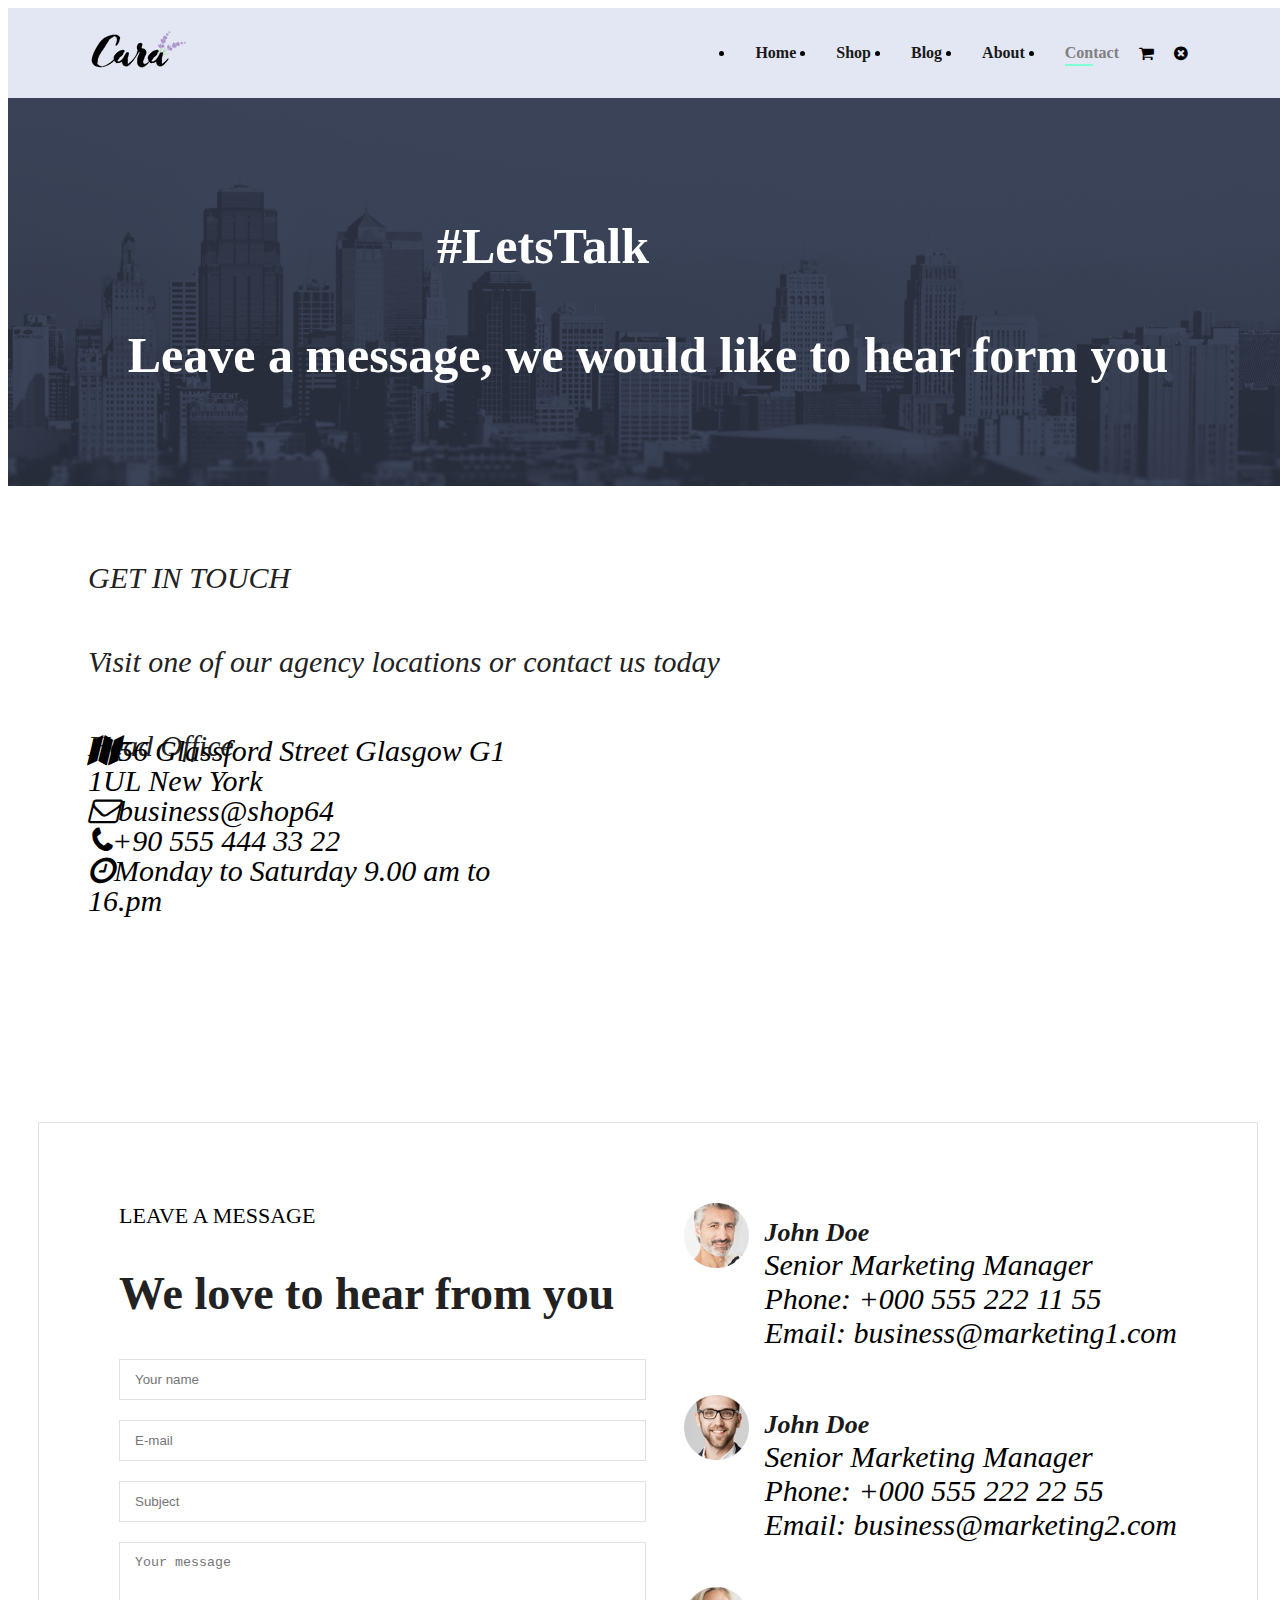
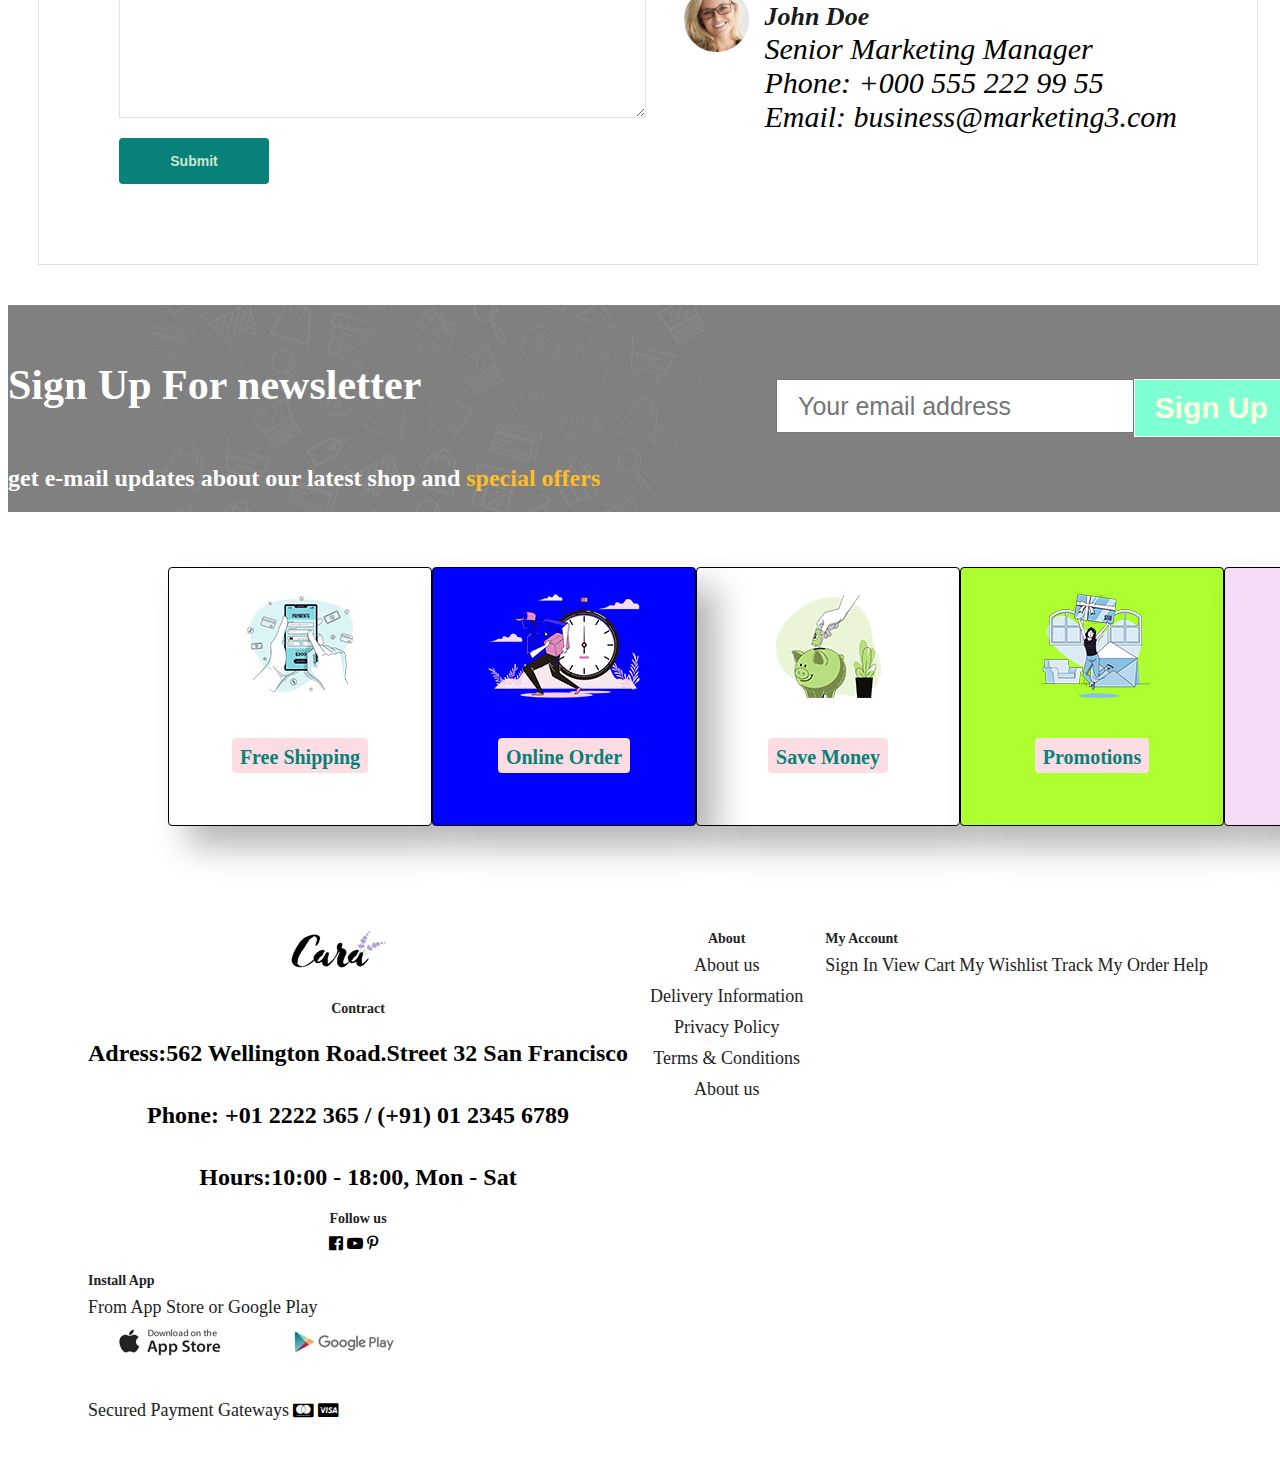
<file: contact.html>
<!DOCTYPE html>
<html lang="en"
<head>
    <meta charset="UTF-8">
    <meta http-equiv="X-UA-Compatible" content="IE=edge">
    <meta name="viewport" content="width=device-width,initial scale=1.0">
    <title>E commerce</title>
    <link rel="stylesheet" href="style.css">
    <link rel="stylesheet" href="https://cdnjs.cloudflare.com/ajax/libs/font-awesome/4.7.0/css/font-awesome.min.css">
</head>
<body>
    <section id ="header">
        <a href="#"><img src="img/logo.png" class"logo" alt=""></a>
        <div>
            <ul id="navbar">
                <li><a  href="index.html">Home</a></li>
                <li><a  href="shop.html">Shop</a></li>
                <li><a href="blog.html">Blog</a></li>
                <li><a  href="about.html">About</a></li>
                <li><a class="active" href="contact.html">Contact</a></li>
                <i class="fa fa-shopping-cart"></i>
                <li class="fa fa-times-circle" aria-hidden="true"></li>
            </ul>
        </div>
    </section>
    <section id="page-header" class="about-header">
        <h1>#LetsTalk </h1>
        
        <p>Leave a message, we would like to hear form you</p>
    </section>
    <section id=touch class="section-p1">
        <h2>GET IN TOUCH</h2>
        <h4>Visit one of our agency locations or contact us today</h4>
        <h2>Head Office</h2>
        <div class="Address">
            <div class="col">
                <i class="fa fa-map" aria-hidden="true">56 Glassford Street Glasgow G1 1UL New York</i>
                <i class="fa fa-envelope-o" aria-hidden="true">business@shop64</i>
                <i class="fa fa-phone" aria-hidden="true">+90 555 444 33 22</i>
                <i class="fa fa-clock-o" aria-hidden="true">Monday to Saturday 9.00 am to 16.pm</i>
            </div>
            <div class="map">
                <iframe src="https://www.google.com/maps/embed?pb=!1m18!1m12!1m3!1d3066.198290631648!2d32.819080576459584!3d39.78010519413969!2m3!1f0!2f0!3f0!3m2!1i1024!2i768!4f13.1!3m3!1m2!1s0x14d3422c2c3ef6c7%3A0x9073bfb5b203ac6f!2sGolbasi%20Ankara%20University%20Campus!5e0!3m2!1sen!2str!4v1692801859550!5m2!1sen!2str" width="600" height="450" style="border:0;" allowfullscreen="" loading="lazy" referrerpolicy="no-referrer-when-downgrade"></iframe>
            </div>

        </div>

    </section>
    <section id="form-details">
        <form action="">
            <span>LEAVE A MESSAGE</span>
            <h2>We love to hear from you</h2>
            <input type="text" placeholder="Your name">
            <input type="text" placeholder="E-mail">
            <input type="text" placeholder="Subject">
            <textarea name="" id="" cols="30" rows="10" placeholder="Your message"></textarea>
            <button class="normal">Submit</button>
        </form>

        <div class="people">
            <div>
                <img src="img/people/1.png" alt="">
                <p><span>John Doe</span>Senior Marketing Manager<br>Phone: +000 555 222 11 55</br>Email: business@marketing1.com</p>

            </div>
            <div>
                <img src="img/people/2.png" alt="">
                <p><span>John Doe</span>Senior Marketing Manager<br>Phone: +000 555 222 22 55</br>Email: business@marketing2.com</p>

            </div>
            <div>
                <img src="img/people/3.png" alt="">
                <p><span>John Doe</span>Senior Marketing Manager<br>Phone: +000 555 222 99 55</br>Email: business@marketing3.com</p>

            </div>
        </div>
    </section>
    <section id="newsletter" class="section-m1">
        <div class="newstext">
            <h4>Sign Up For newsletter</h4>
            <p>get e-mail updates about our latest shop and <span>special offers</span>
            </p>
        </div>
            <div class="form">
                <input type="text" placeholder="Your email address">
                <button class="white">Sign Up</button>
            </div>
        
        
    </section>
   
   <section id="feature" class="section-p1">
    <div class="fe-box">
        <img src="img/features/f1.png" alt="free">
        <h4>Free Shipping</h4>
    </div>
    <div class="fe-box">
        <img src="img/features/f2.png" alt="free">
        <h4>Online Order</h4>
    </div>
    <div class="fe-box">
        <img src="img/features/f3.png" alt="free">
        <h4>Save Money</h4>
    </div>
    <div class="fe-box">
        <img src="img/features/f4.png" alt="free">
        <h4>Promotions</h4>
    </div>
    <div class="fe-box">
        <img src="img/features/f5.png" alt="free">
        <h4>Happy Sell</h4>
    </div>
    <div class="fe-box">
        <img src="img/features/f6.png" alt="free">
        <h4>F24/7 Support</h4>
    </div>
    </div>
</section>
    <footer class="section-p1">
        <div class="col">
            <img class="logo" src="img/logo.png">
            <h4>Contract</h4>
            <p><strong>Adress:</strong>562 Wellington Road.Street 32 San Francisco</p>
            <p><strong>Phone:</strong> +01 2222 365 / (+91) 01 2345 6789</p>
            <p><strong>Hours:</strong>10:00 - 18:00, Mon - Sat</p>
            <div class="follow">
                <h4>Follow us</h4>
                <div class="icon">
                    <i class="fa fa-facebook-official" aria-hidden="true"></i>
                    <i class="fa fa-youtube-play" aria-hidden="true"></i>
                    <i class="fa fa-pinterest-p" aria-hidden="true"></i>
                </div>
            </div>
        </div>
        <div class="col">
            <h4>About</h4>
            <a href="#">About us</a>
            <a href="#">Delivery Information</a>
            <a href="#">Privacy Policy</a>
            <a href="#">Terms & Conditions</a>
            <a href="#">About us</a>
        </div>
        <div class="account">
            <h4>My Account</h4>
            <a href="#">Sign In</a>
            <a href="#">View Cart</a>
            <a href="#">My Wishlist</a>
            <a href="#">Track My Order</a>
            <a href="#">Help</a>
        </div>
        <div class="App">
            <h4>Install App</h4>
            <a href="#">From App Store or Google Play</a>
            <div class="logo">
                <img src="img/pay/app.jpg" alt="">
                <img src="img/pay/play.jpg" alt="">
            </div>
            <a href="#">Secured Payment Gateways</a>
            <i class="fa fa-cc-mastercard" aria-hidden="true"></i>
            <i class="fa fa-cc-visa" aria-hidden="true"></i>

        </div>
    </footer>

    <script src="script.js"></script>
</body>
</html>
</file>
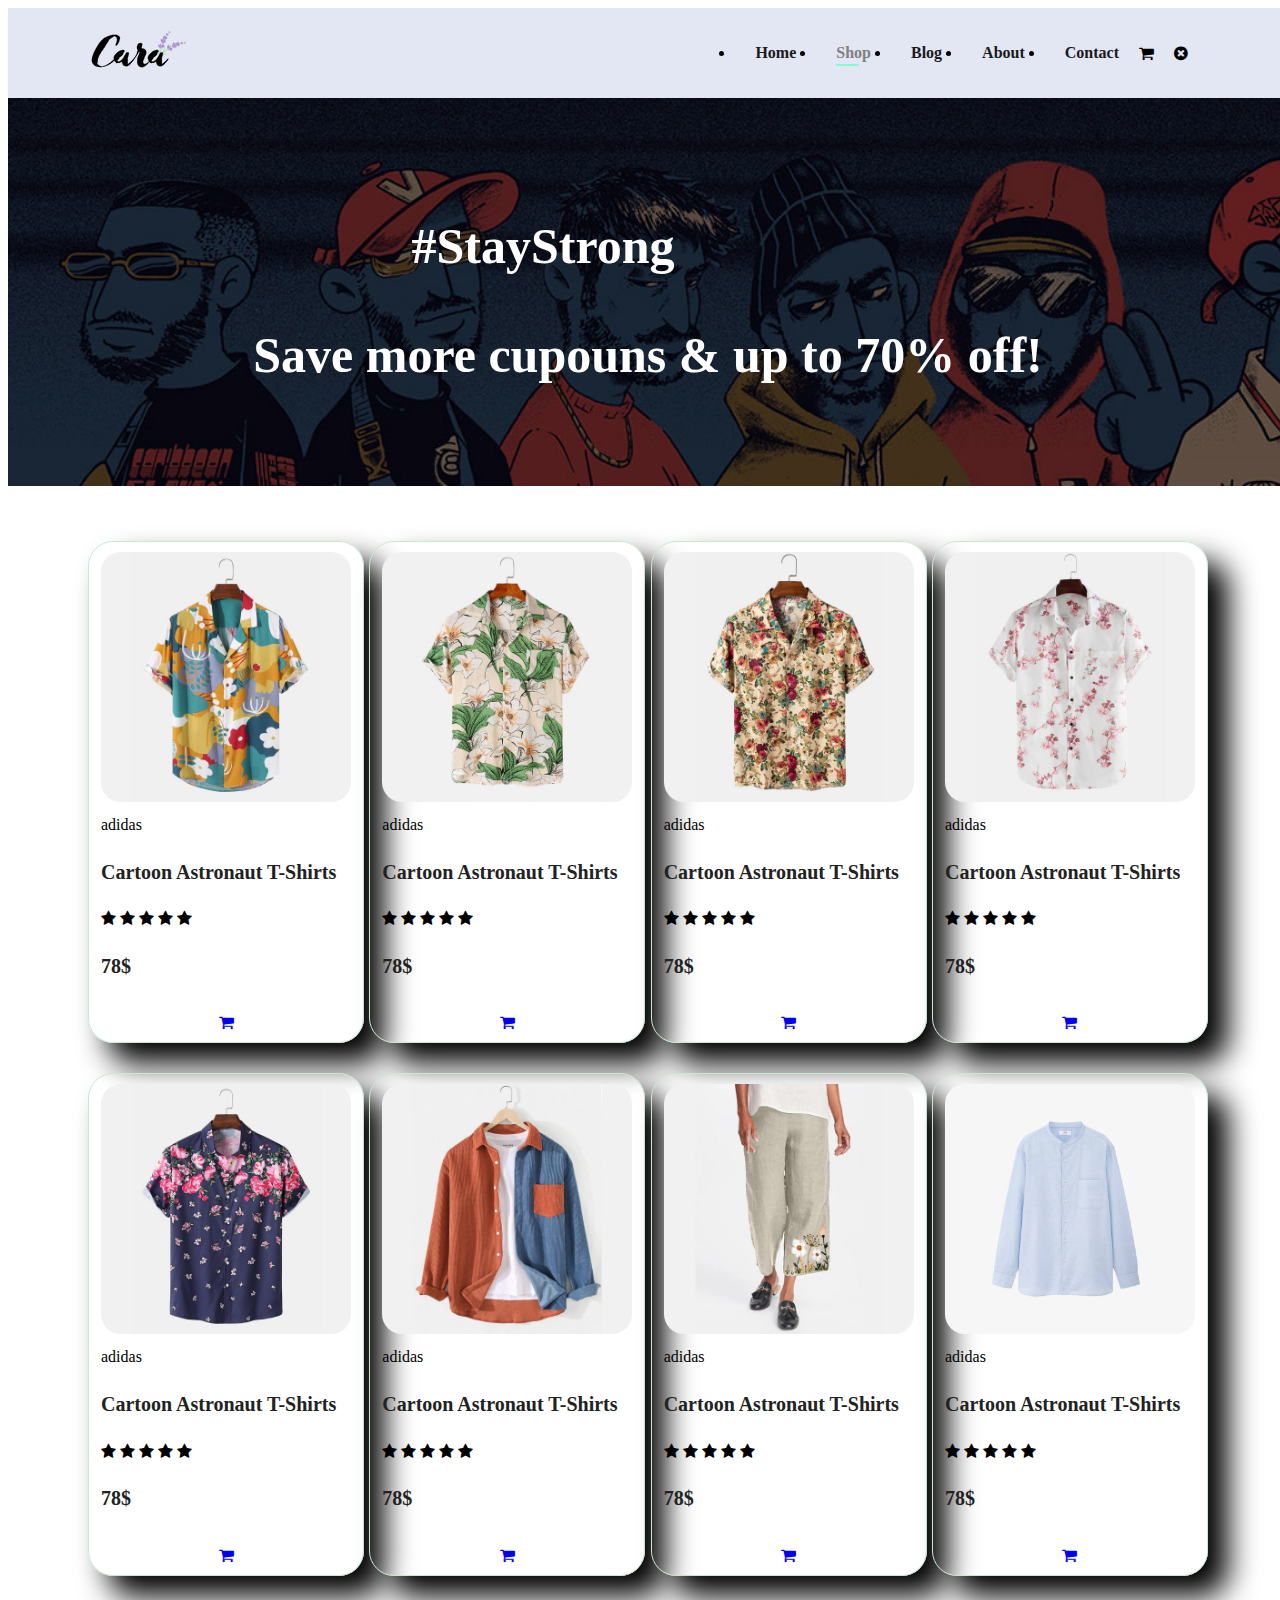
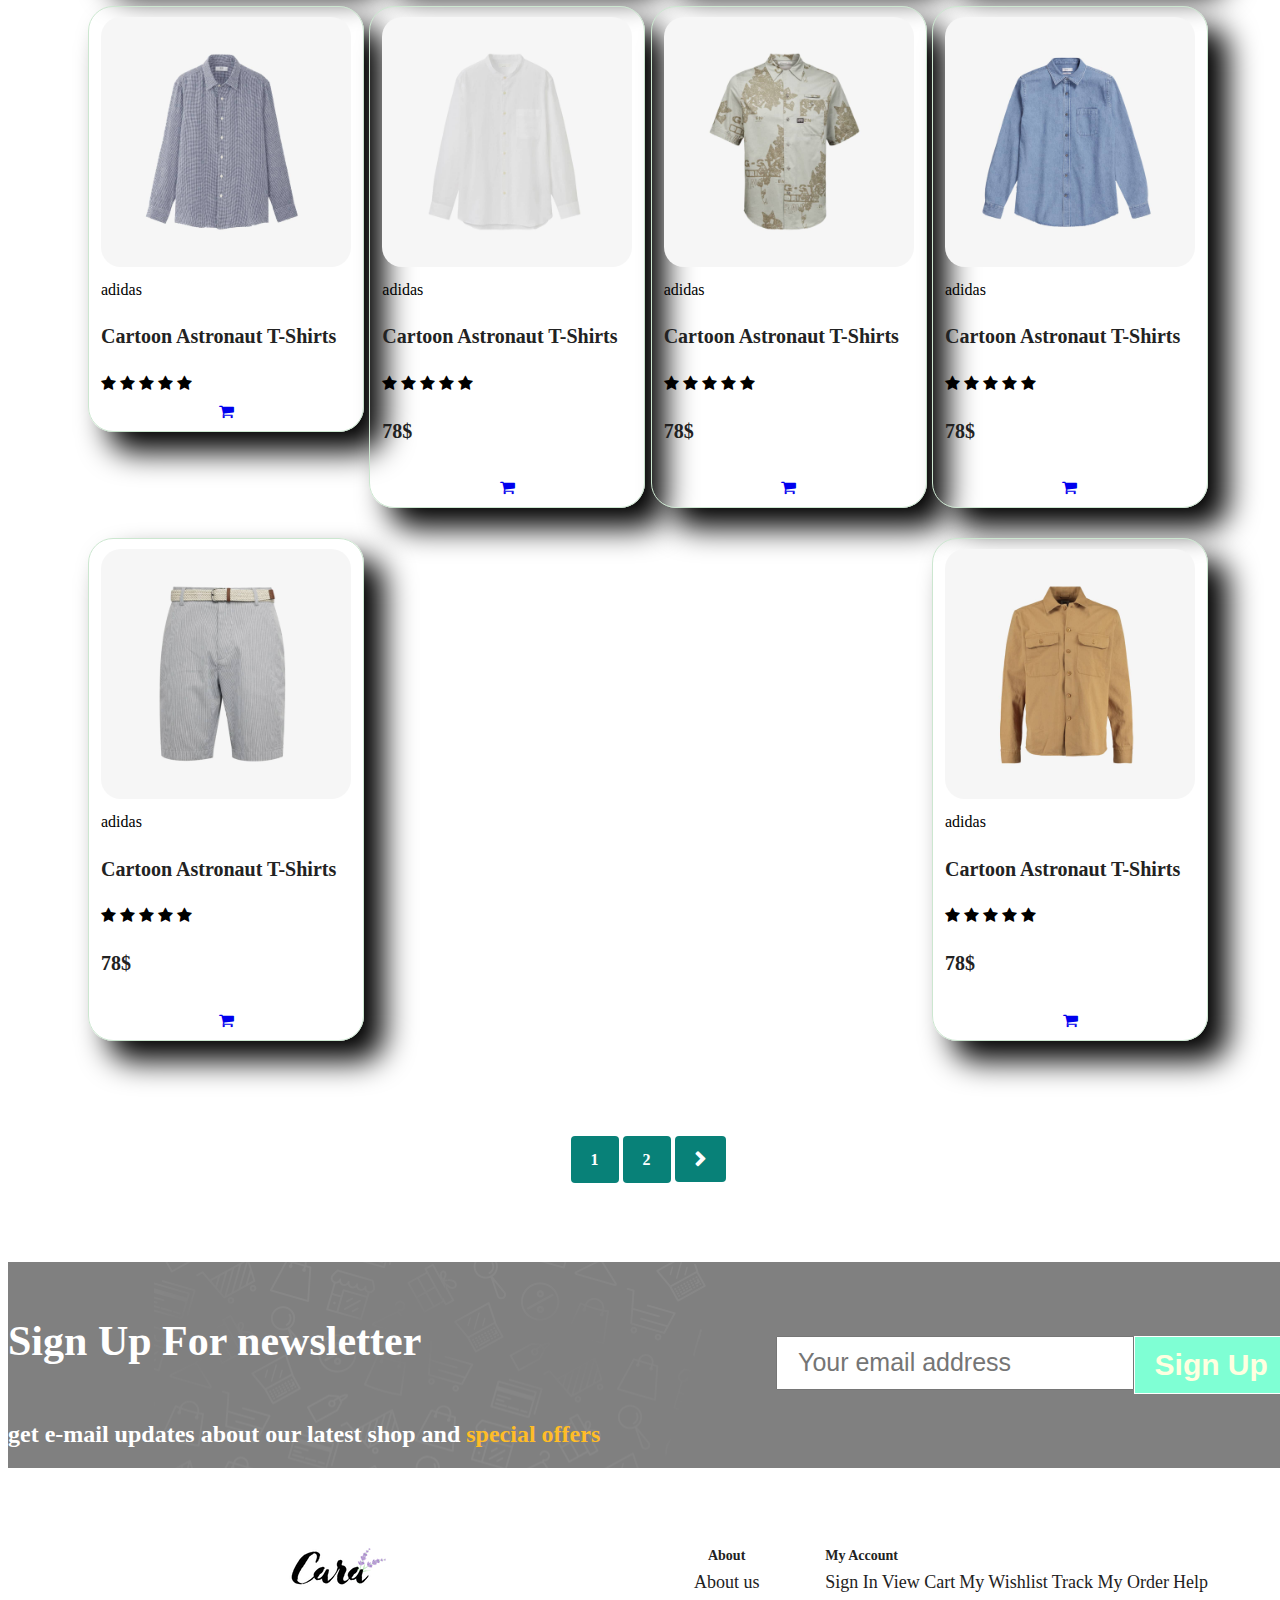
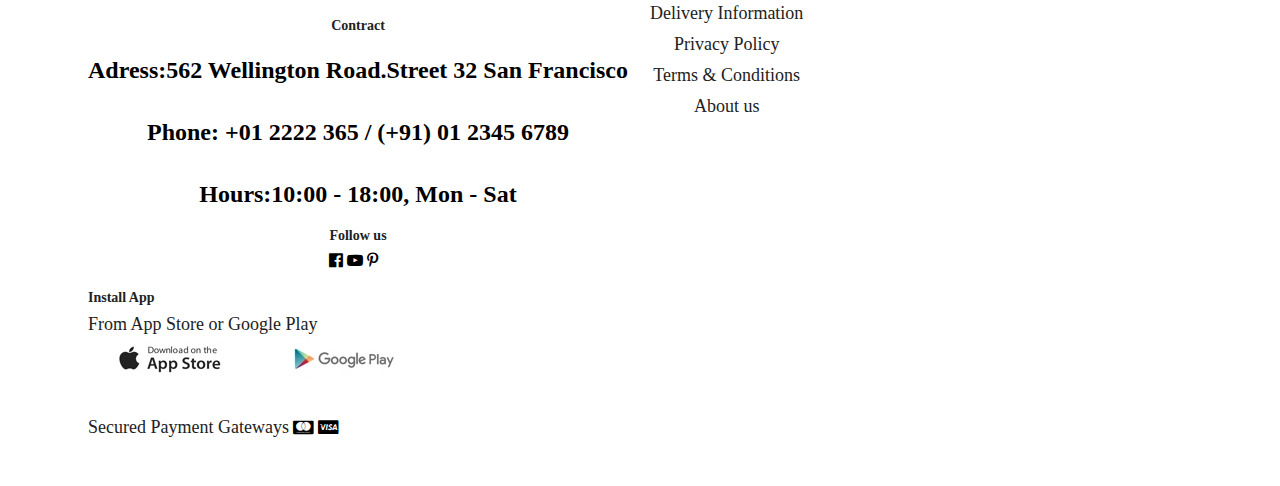
<file: shop.html>
<!DOCTYPE html>
<html lang="en"
<head>
    <meta charset="UTF-8">
    <meta http-equiv="X-UA-Compatible" content="IE=edge">
    <meta name="viewport" content="width=device-width,initial scale=1.0">
    <title>E commerce</title>
    <link rel="stylesheet" href="style.css">
    <link rel="stylesheet" href="https://cdnjs.cloudflare.com/ajax/libs/font-awesome/4.7.0/css/font-awesome.min.css">
</head>
<body>
    <section id ="header">
        <a href="#"><img src="img/logo.png" class"logo" alt=""></a>
        <div>
            <ul id="navbar">
                <li><a  href="index.html">Home</a></li>
                <li><a class="active" href="shop.html">Shop</a></li>
                <li><a href="blog.html">Blog</a></li>
                <li><a href="about.html">About</a></li>
                <li><a href="contact.html">Contact</a></li>
                <i class="fa fa-shopping-cart"></i>
                <li class="fa fa-times-circle" aria-hidden="true"></li>
            </ul>
        </div>
    </section>
    <section id="page-header">
        <h1>#StayStrong </h1>
        
        <p>Save more cupouns & up to 70% off!</p>
    </section>
    
    <section id="product1" class="section-p1">
        
        <div class="pro-container">
          <div class="pro" onclick="window.location.href='sproduct.html';">
                <img src="img/products/f1.jpg"alt="">
                <div class="des">
                    <span>adidas</span>
                    <h4> Cartoon Astronaut T-Shirts</h4>
                    <div class="star">
                        <i class="fa fa-star" aria-hidden="true"></i>
                        <i class="fa fa-star" aria-hidden="true"></i>
                        <i class="fa fa-star" aria-hidden="true"></i>
                        <i class="fa fa-star" aria-hidden="true"></i>
                        <i class="fa fa-star" aria-hidden="true"></i>
                    </div>
                    <h4>78$</h4>
                </div>
                <a href="#"><i class="fa fa-shopping-cart"></i></a>
            </div>
        
            <div class="pro">
                <img src="img/products/f2.jpg"alt="">
                <div class="des">
                    <span>adidas</span>
                    <h4> Cartoon Astronaut T-Shirts</h4>
                    <div class="star">
                        <i class="fa fa-star" aria-hidden="true"></i>
                        <i class="fa fa-star" aria-hidden="true"></i>
                        <i class="fa fa-star" aria-hidden="true"></i>
                        <i class="fa fa-star" aria-hidden="true"></i>
                        <i class="fa fa-star" aria-hidden="true"></i>
                    </div>
                    <h4>78$</h4>
                </div>
                <a href="#"><i class="fa fa-shopping-cart"></i></a>
            </div>
            <div class="pro">
                <img src="img/products/f3.jpg"alt="">
                <div class="des">
                    <span>adidas</span>
                    <h4> Cartoon Astronaut T-Shirts</h4>
                    <div class="star">
                        <i class="fa fa-star" aria-hidden="true"></i>
                        <i class="fa fa-star" aria-hidden="true"></i>
                        <i class="fa fa-star" aria-hidden="true"></i>
                        <i class="fa fa-star" aria-hidden="true"></i>
                        <i class="fa fa-star" aria-hidden="true"></i>
                    </div>
                    <h4>78$</h4>
                </div>
                <a href="#"><i class="fa fa-shopping-cart"></i></a>
            </div>
            <div class="pro">
                <img src="img/products/f4.jpg"alt="">
                <div class="des">
                    <span>adidas</span>
                    <h4> Cartoon Astronaut T-Shirts</h4>
                    <div class="star">
                        <i class="fa fa-star" aria-hidden="true"></i>
                        <i class="fa fa-star" aria-hidden="true"></i>
                        <i class="fa fa-star" aria-hidden="true"></i>
                        <i class="fa fa-star" aria-hidden="true"></i>
                        <i class="fa fa-star" aria-hidden="true"></i>
                    </div>
                    <h4>78$</h4>
                </div>
                <a href="#"><i class="fa fa-shopping-cart"></i></a>
            </div>
            <div class="pro">
                <img src="img/products/f5.jpg"alt="">
                <div class="des">
                    <span>adidas</span>
                    <h4> Cartoon Astronaut T-Shirts</h4>
                    <div class="star">
                        <i class="fa fa-star" aria-hidden="true"></i>
                        <i class="fa fa-star" aria-hidden="true"></i>
                        <i class="fa fa-star" aria-hidden="true"></i>
                        <i class="fa fa-star" aria-hidden="true"></i>
                        <i class="fa fa-star" aria-hidden="true"></i>
                    </div>
                    <h4>78$</h4>
                </div>
                <a href="#"><i class="fa fa-shopping-cart"></i></a>
            </div>
            <div class="pro">
                <img src="img/products/f6.jpg"alt="">
                <div class="des">
                    <span>adidas</span>
                    <h4> Cartoon Astronaut T-Shirts</h4>
                    <div class="star">
                        <i class="fa fa-star" aria-hidden="true"></i>
                        <i class="fa fa-star" aria-hidden="true"></i>
                        <i class="fa fa-star" aria-hidden="true"></i>
                        <i class="fa fa-star" aria-hidden="true"></i>
                        <i class="fa fa-star" aria-hidden="true"></i>
                    </div>
                    <h4>78$</h4>
                </div>
                <a href="#"><i class="fa fa-shopping-cart"></i></a>
            </div>
            <div class="pro">
                <img src="img/products/f7.jpg"alt="">
                <div class="des">
                    <span>adidas</span>
                    <h4> Cartoon Astronaut T-Shirts</h4>
                    <div class="star">
                        <i class="fa fa-star" aria-hidden="true"></i>
                        <i class="fa fa-star" aria-hidden="true"></i>
                        <i class="fa fa-star" aria-hidden="true"></i>
                        <i class="fa fa-star" aria-hidden="true"></i>
                        <i class="fa fa-star" aria-hidden="true"></i>
                    </div>
                    <h4>78$</h4>
                </div>
                <a href="#"><i class="fa fa-shopping-cart"></i></a>
            </div>
     
            <div class="pro">
                <img src="img/products/n1.jpg"alt="">
                <div class="des">
                    <span>adidas</span>
                    <h4> Cartoon Astronaut T-Shirts</h4>
                    <div class="star">
                        <i class="fa fa-star" aria-hidden="true"></i>
                        <i class="fa fa-star" aria-hidden="true"></i>
                        <i class="fa fa-star" aria-hidden="true"></i>
                        <i class="fa fa-star" aria-hidden="true"></i>
                        <i class="fa fa-star" aria-hidden="true"></i>
                    </div>
                    <h4>78$</h4>
                </div>
                <a href="#"><i class="fa fa-shopping-cart"></i></a>
            </div>
            <div class="pro">
                <img src="img/products/n2.jpg"alt="">
                <div class="des">
                    <span>adidas</span>
                    <h4> Cartoon Astronaut T-Shirts</h4>
                    <div class="star">
                        <i class="fa fa-star" aria-hidden="true"></i>
                        <i class="fa fa-star" aria-hidden="true"></i>
                        <i class="fa fa-star" aria-hidden="true"></i>
                        <i class="fa fa-star" aria-hidden="true"></i>
                        <i class="fa fa-star" aria-hidden="true"></i>
                    </div>
                </div>
                <a href="#"><i class="fa fa-shopping-cart"></i></a>
            </div>
            <div class="pro">
                <img src="img/products/n3.jpg"alt="">
                <div class="des">
                    <span>adidas</span>
                    <h4> Cartoon Astronaut T-Shirts</h4>
                    <div class="star">
                        <i class="fa fa-star" aria-hidden="true"></i>
                        <i class="fa fa-star" aria-hidden="true"></i>
                        <i class="fa fa-star" aria-hidden="true"></i>
                        <i class="fa fa-star" aria-hidden="true"></i>
                        <i class="fa fa-star" aria-hidden="true"></i>
                    </div>
                    <h4>78$</h4>
                </div>
                <a href="#"><i class="fa fa-shopping-cart"></i></a>
            </div>
            <div class="pro">
                <img src="img/products/n4.jpg"alt="">
                <div class="des">
                    <span>adidas</span>
                    <h4> Cartoon Astronaut T-Shirts</h4>
                    <div class="star">
                        <i class="fa fa-star" aria-hidden="true"></i>
                        <i class="fa fa-star" aria-hidden="true"></i>
                        <i class="fa fa-star" aria-hidden="true"></i>
                        <i class="fa fa-star" aria-hidden="true"></i>
                        <i class="fa fa-star" aria-hidden="true"></i>
                    </div>
                    <h4>78$</h4>
                </div>
                <a href="#"><i class="fa fa-shopping-cart"></i></a>
            </div>
            <div class="pro">
                <img src="img/products/n5.jpg"alt="">
                <div class="des">
                    <span>adidas</span>
                    <h4> Cartoon Astronaut T-Shirts</h4>
                    <div class="star">
                        <i class="fa fa-star" aria-hidden="true"></i>
                        <i class="fa fa-star" aria-hidden="true"></i>
                        <i class="fa fa-star" aria-hidden="true"></i>
                        <i class="fa fa-star" aria-hidden="true"></i>
                        <i class="fa fa-star" aria-hidden="true"></i>
                    </div>
                    <h4>78$</h4>
                </div>
                <a href="#"><i class="fa fa-shopping-cart"></i></a>
            </div>
            <div class="pro">
                <img src="img/products/n6.jpg"alt="">
                <div class="des">
                    <span>adidas</span>
                    <h4> Cartoon Astronaut T-Shirts</h4>
                    <div class="star">
                        <i class="fa fa-star" aria-hidden="true"></i>
                        <i class="fa fa-star" aria-hidden="true"></i>
                        <i class="fa fa-star" aria-hidden="true"></i>
                        <i class="fa fa-star" aria-hidden="true"></i>
                        <i class="fa fa-star" aria-hidden="true"></i>
                    </div>
                    <h4>78$</h4>
                </div>
                <a href="#"><i class="fa fa-shopping-cart"></i></a>
            </div>
            <div class="pro">
                <img src="img/products/n7.jpg"alt="">
                <div class="des">
                    <span>adidas</span>
                    <h4> Cartoon Astronaut T-Shirts</h4>
                    <div class="star">
                        <i class="fa fa-star" aria-hidden="true"></i>
                        <i class="fa fa-star" aria-hidden="true"></i>
                        <i class="fa fa-star" aria-hidden="true"></i>
                        <i class="fa fa-star" aria-hidden="true"></i>
                        <i class="fa fa-star" aria-hidden="true"></i>
                    </div>
                    <h4>78$</h4>
                </div>
                <a href="#"><i class="fa fa-shopping-cart"></i></a>
            </div>
        </div>
    </section>
    
    <section id="pagination" class="section-p1">
        <a href="#">1</a>
        <a href="#">2</a>
        <a href="#" class="fa fa-chevron-right" aria-hidden="true"></a>
    </section>
    <section id="newsletter" class="section-m1">
        <div class="newstext">
            <h4>Sign Up For newsletter</h4>
            <p>get e-mail updates about our latest shop and <span>special offers</span>
            </p>
        </div>
            <div class="form">
                <input type="text" placeholder="Your email address">
                <button class="white">Sign Up</button>
            </div>
        
        
    </section>
    
    <footer class="section-p1">
        <div class="col">
            <img class="logo" src="img/logo.png">
            <h4>Contract</h4>
            <p><strong>Adress:</strong>562 Wellington Road.Street 32 San Francisco</p>
            <p><strong>Phone:</strong> +01 2222 365 / (+91) 01 2345 6789</p>
            <p><strong>Hours:</strong>10:00 - 18:00, Mon - Sat</p>
            <div class="follow">
                <h4>Follow us</h4>
                <div class="icon">
                    <i class="fa fa-facebook-official" aria-hidden="true"></i>
                    <i class="fa fa-youtube-play" aria-hidden="true"></i>
                    <i class="fa fa-pinterest-p" aria-hidden="true"></i>
                </div>
            </div>
        </div>
        <div class="col">
            <h4>About</h4>
            <a href="#">About us</a>
            <a href="#">Delivery Information</a>
            <a href="#">Privacy Policy</a>
            <a href="#">Terms & Conditions</a>
            <a href="#">About us</a>
        </div>
        <div class="account">
            <h4>My Account</h4>
            <a href="#">Sign In</a>
            <a href="#">View Cart</a>
            <a href="#">My Wishlist</a>
            <a href="#">Track My Order</a>
            <a href="#">Help</a>
        </div>
        <div class="App">
            <h4>Install App</h4>
            <a href="#">From App Store or Google Play</a>
            <div class="logo">
                <img src="img/pay/app.jpg" alt="">
                <img src="img/pay/play.jpg" alt="">
            </div>
            <a href="#">Secured Payment Gateways</a>
            <i class="fa fa-cc-mastercard" aria-hidden="true"></i>
            <i class="fa fa-cc-visa" aria-hidden="true"></i>

        </div>
    </footer>

    <script src="script.js"></script>
</body>
</html>
</file>
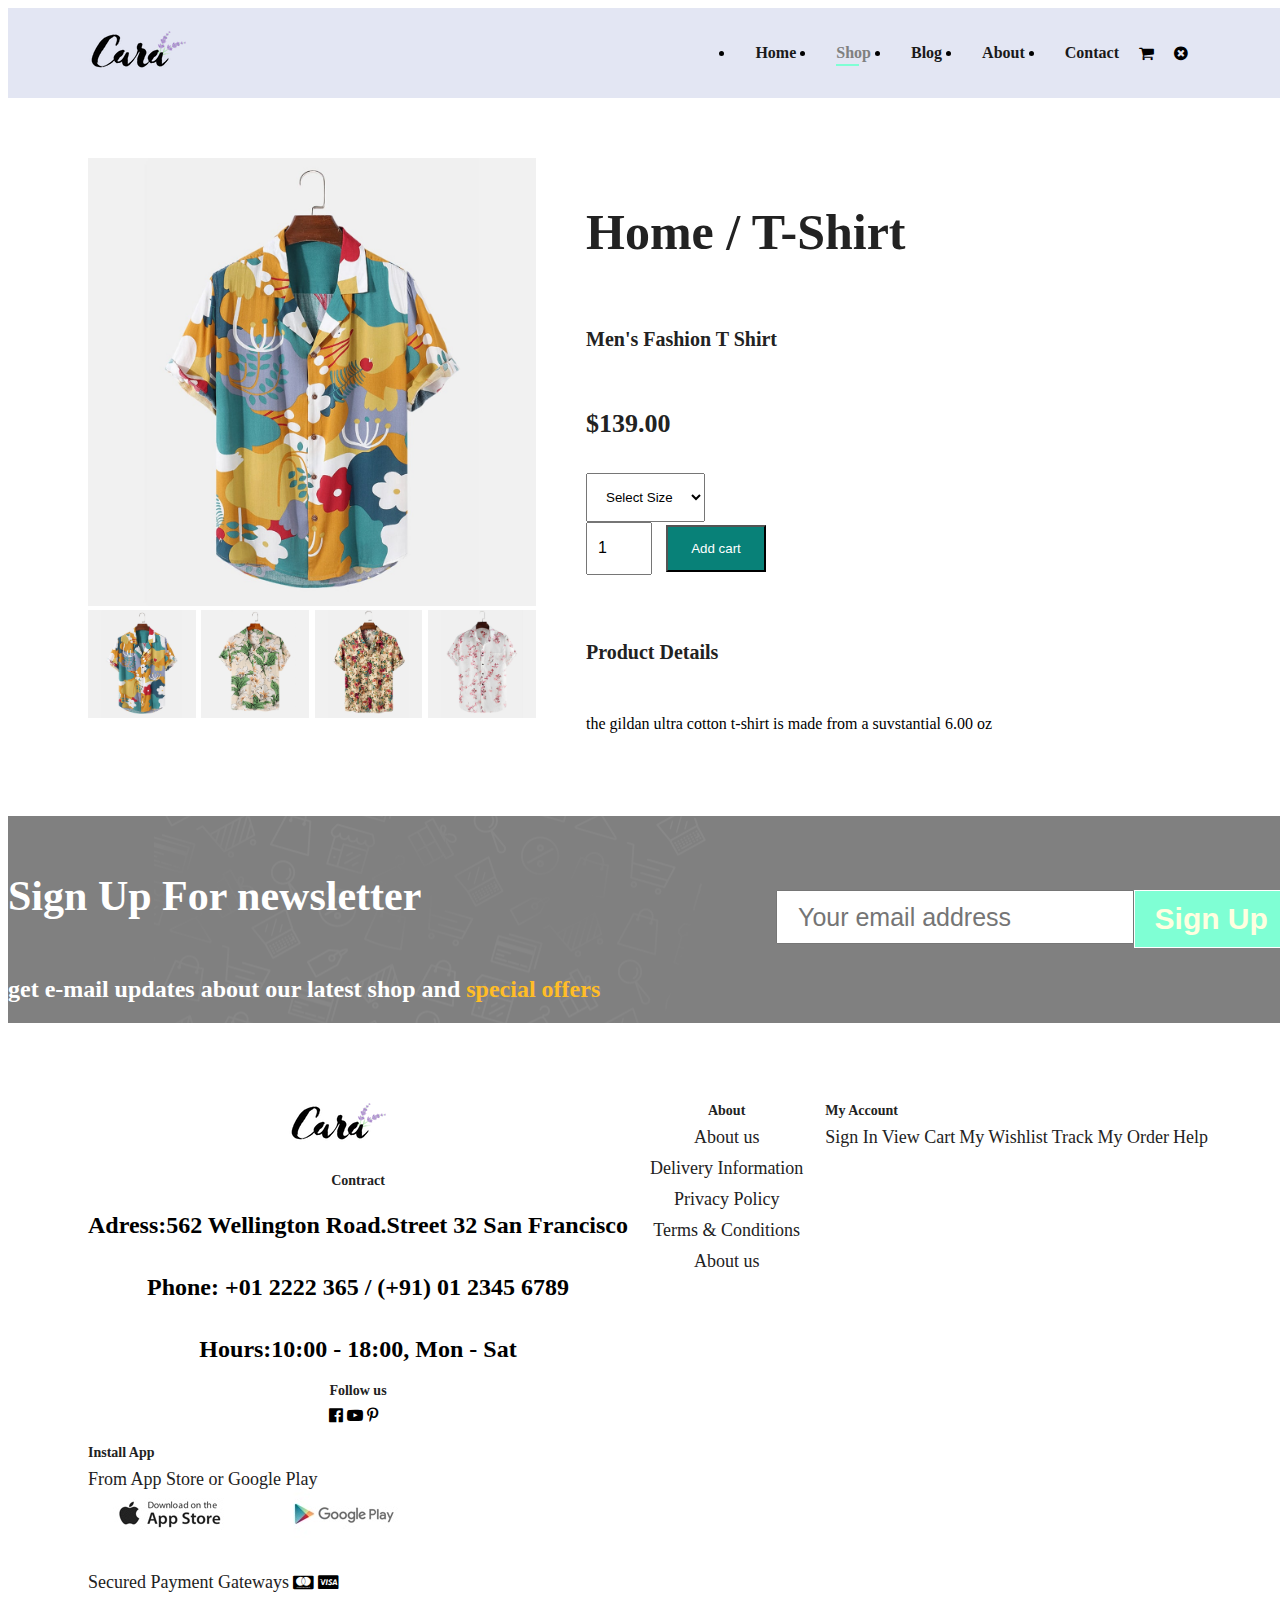
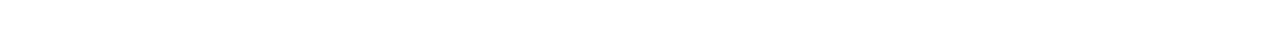
<file: sproduct.html>
<!DOCTYPE html>
<html lang="en"
<head>
    <meta charset="UTF-8">
    <meta http-equiv="X-UA-Compatible" content="IE=edge">
    <meta name="viewport" content="width=device-width,initial scale=1.0">
    <title>E commerce</title>
    <link rel="stylesheet" href="style.css">
    <link rel="stylesheet" href="https://cdnjs.cloudflare.com/ajax/libs/font-awesome/4.7.0/css/font-awesome.min.css">
</head>
<body>
    <section id ="header">
        <a href="#"><img src="img/logo.png" class"logo" alt=""></a>
        <div>
            <ul id="navbar">
                <li><a  href="index.html">Home</a></li>
                <li><a class="active" href="shop.html">Shop</a></li>
                <li><a href="blog.html">Blog</a></li>
                <li><a href="about.html">About</a></li>
                <li><a href="contact.html">Contact</a></li>
                <i class="fa fa-shopping-cart"></i>
                <li class="fa fa-times-circle" aria-hidden="true"></li>
            </ul>
        </div>
    </section>
    <section id="prodetails" class="section-p1">
        <div class="single-pro-image">
            <img src="img/products/f1.jpg" width="100%" id="MainImg">
            <div class="small-img-group">
             <div class="small-img-col">
                <img src="img/products/f1.jpg"width="100%" class="small-img" alt="">

             </div>
             <div class="small-img-col">
                <img src="img/products/f2.jpg"width="100%" class="small-img" alt="">
                
             </div>
             <div class="small-img-col">
                <img src="img/products/f3.jpg"width="100%" class="small-img" alt="">
                
             </div>
             <div class="small-img-col">
                <img src="img/products/f4.jpg"width="100%" class="small-img" alt="">
                
             </div>
            </div>
        </div>
        <div class="single-pro-details">
            <h6>Home / T-Shirt</h6>
            <h4>Men's Fashion T Shirt</h4>
            <h2>$139.00</h2>
            <select>
                <option >Select Size</option>
                <option > XL</option>
                <option >XXL</option>
                <option >M</option>
                <option >S</option>
            </select>
            <input type="number" value="1">
            <button>Add cart</button>
            <h4>Product Details</h4>
            <span>the gildan ultra cotton t-shirt is made from a suvstantial 6.00 oz</span>

        </div>
    </section>
    <section id="newsletter" class="section-m1">
        <div class="newstext">
            <h4>Sign Up For newsletter</h4>
            <p>get e-mail updates about our latest shop and <span>special offers</span>
            </p>
        </div>
            <div class="form">
                <input type="text" placeholder="Your email address">
                <button class="white">Sign Up</button>
            </div>
        
        
    </section>
    
    <footer class="section-p1">
        <div class="col">
            <img class="logo" src="img/logo.png">
            <h4>Contract</h4>
            <p><strong>Adress:</strong>562 Wellington Road.Street 32 San Francisco</p>
            <p><strong>Phone:</strong> +01 2222 365 / (+91) 01 2345 6789</p>
            <p><strong>Hours:</strong>10:00 - 18:00, Mon - Sat</p>
            <div class="follow">
                <h4>Follow us</h4>
                <div class="icon">
                    <i class="fa fa-facebook-official" aria-hidden="true"></i>
                    <i class="fa fa-youtube-play" aria-hidden="true"></i>
                    <i class="fa fa-pinterest-p" aria-hidden="true"></i>
                </div>
            </div>
        </div>
        <div class="col">
            <h4>About</h4>
            <a href="#">About us</a>
            <a href="#">Delivery Information</a>
            <a href="#">Privacy Policy</a>
            <a href="#">Terms & Conditions</a>
            <a href="#">About us</a>
        </div>
        <div class="account">
            <h4>My Account</h4>
            <a href="#">Sign In</a>
            <a href="#">View Cart</a>
            <a href="#">My Wishlist</a>
            <a href="#">Track My Order</a>
            <a href="#">Help</a>
        </div>
        <div class="App">
            <h4>Install App</h4>
            <a href="#">From App Store or Google Play</a>
            <div class="logo">
                <img src="img/pay/app.jpg" alt="">
                <img src="img/pay/play.jpg" alt="">
            </div>
            <a href="#">Secured Payment Gateways</a>
            <i class="fa fa-cc-mastercard" aria-hidden="true"></i>
            <i class="fa fa-cc-visa" aria-hidden="true"></i>

        </div>
    </footer>
    <script>
        var MainImg = document.getElementById("MainImg")
        var smallimg = document.getElementsByClassName("small-img");
        smallimg[0].onclick = function (){
            MainImg.src = smallimg[0].src;
        }
        smallimg[1].onclick = function (){
            MainImg.src = smallimg[1].src;
        }
        smallimg[2].onclick = function (){
            MainImg.src = smallimg[2].src;
        }
        smallimg[3].onclick = function (){
            MainImg.src = smallimg[3].src;
        }
    </script>

    <script src="script.js"></script>
</body>
</html>
</file>
<file: style.css>
h1{
    font-size: 50px;
    line-height: 64px;
    color:#222;
    margin-right: 210px;
}
h2{
    font-size: 46px;
    line-height: 54px;
    color:#222;
    
}
h3{
    font-size: 66px;
    line-height: 64px;
    color:#222;
    
}
h4{
    font-size: 20px;
    color:#222;
    
}
h6{
    font-size: 50px;
    font-weight: 700;
    margin:15px 0 20px 0;
    color:#222;
    
}
h5{
    font-size: 5px;
    font-weight: 70;
    margin:15px 0 20px 0;
    color:#222;
    
}
p{
    font-size: 50px;
    font-weight: 700;
    margin:15px 0 20px 0;
}
.section-p1{
    padding:40px 80px;
}
.section-m1{
    margin: 40px 0;
}
button.normal{
    font-size: 14px;
    font-weight: 600;
    padding: 15px 30px;
    background-color: #fff;
    border-radius: 4px;
    cursor: pointer;
    border: none;

}
body{
    width: 100%;
}
#header{
    display:flex;
    align-items: center;
    justify-content: space-between;
    padding: 20px 80px;
    z-index: 999;
    position: sticky;
    background: #e3e6f3;
    top: 0;
    left: 0;





}
#navbar{
    display: flex;
    align-items: center;
    justify-content: center;
}
#navbar li{
    list-style-type: style none;
    padding:0 20px;
    position: relative;
}
#navbar li a {
    text-decoration: none;
    font-size: 16px;
    font-weight: 600;
    color: #1a1a1a;

}
#navbar li a:hover,
#navbar li a.active{
    color:gray;
}

#navbar li a.active::after,
#navbar li a:hover::after{
    content: "";
    width: 30%;
    height: 2px;
    background: aquamarine;
    position: absolute;
    bottom: -4px;
    left: 20px;
}
#hero{
    background-image: url("img/hero5.png");
    justify-content: center;
    display: flex;
    height: 100vh;
    width: %100;
    background-size: cover;
    background-position: top 25% right 10 ;
    align-items: flex-start;
    flex-direction: column;
    padding: 0 50px 50px 160px;
    background-color: transparent;
}
#hero h4{
    padding-bottom: 15px;
}
#hero button{
    background-image: url("img/button.png");
    background-color: antiquewhite;
    justify-content: space-between;

    border: 0;
    color: #088178;
    padding: 14px 152px 16px 96px;
    cursor: pointer;
    background-repeat: no-repeat;
    font-weight: 700;
    font-size: 15px;

}
#feature{
    display: flex;
    
    justify-content: space-between;
    background-size: cover;
    background-position: top 25% right 10 ;
    align-items: flex-start;
    flex-direction: row;
    padding: 0 50px 50px 160px;
    background-color: transparent;
    
}
#feature .fe-box{
    width: 180px;
    
    text-align: center ;
    padding: 25px 55px;
    box-shadow: 20px 20px 34px rgb(0, 0,0,0.3);
    margin: 15px 0;
    border: 1px solid;
    border-radius: 4px;
}
#feature .fe-box:hover{
    box-shadow: 10px 10px 24px rgb(70, 62,221,0.1);
}
#feature .fe-box img{
    width 100%;
    margin-bottom: 10px;

}
#feature .fe-box h4{
    display: inline-block;
    padding: 9px 8px 6px 8px;
    line-height: 1;
    border-radius: 4px;
    color: #088178;
    background-color: #fddde4;


}
#feature .fe-box:nth-child(2){
    background-color: blue;
}
#feature .fe-box:nth-child(3){
    background-color: transparent;
}
#feature .fe-box:nth-child(4){
    background-color: greenyellow;
}
#feature .fe-box:nth-child(5){
    background-color: #f6dbf6;
}
#feature .fe-box:nth-child(6){
    background-color: #fff2e5;
}
#product1{
    text-align: center;
}
#product1 .pro-container{
    display: flex;
    justify-content: space-between;
    flex-wrap: wrap;
    align-items: flex-start;
    flex-direction: row;
    
}
#product1 .pro{
    width: 20%;
    min-width: 250px;
    padding: 10px 12px;
    border: 1px solid #cce7d0;
    cursor: pointer;
    border-radius: 25px;
    transition: 0.2s ease;

    box-shadow: 20px 20px 30px rgb(0,0,0.3);
    margin: 15px 0;
    position: relative;
}
#product1 .pro:hover{
    box-shadow: 20px 20px 30px;
}
#product1 .pro img{
    width: 100%;
    border-radius: 20px;

}
#product1 .pro .des{
    text-align: start;
    padding: 10px 0;
}
#product1 .pro .cart{
    height: 40px;
    width: 40px;
    line-height: 40px;
    border-radius: 50px;
    background-color: #e8f6ea;
    font-weight: 500;
    position: absolute;
    bottom: 20px;
    right:  10px;
}
#banner{
    text-align: center;
    justify-content: center;
    display: flex;
    flex-direction: column;
    align-items: center;
    background-image: url("img/banner/b2.jpg");
    width: 100%;
    height: 40vh;
}
#banner h2{
    color: #fff;
    font-size: 30px;
    padding: 10px 0;
}
#banner h2 span {
    color: #ef3636;
}
#banner h3{
    color: #fff;
}
#banner button:hover{
    background-color:aquamarine;
}
#sm-banner{
    display: flex;
    justify-content: space-between;
    flex-wrap: wrap;
}

#sm-banner .banner-box{
    
    justify-content: center;
    display: flex;
    flex-direction: column;
    align-items: flex-start;
    background-image: url("img/banner/b17.jpg");
    
    min-width: 790px;
    height: 50vh;
    background-size: cover;
    background-position: center;
    padding: 30px;
}
#sm-banner .banner-box2{
    
    justify-content: center;
    display: flex;
    flex-direction: column;
    align-items: flex-start;
    background-image: url("img/banner/b10.jpg");
    bottom: 20px;
    min-width: 790px;
    height: 50vh;
    background-size: cover;
    background-position: center;
    padding: 30px;
}
#sm-banner .banner-box3{
    
    justify-content: center;
    display: flex;
    flex-direction: column;
    align-items: flex-start;
    background-image: url("img/banner/b7.jpg");
    padding-top: 20px;
    min-width: 30%;
    height: 30vh;
    background-size: cover;
    background-position: center;
    padding: 20px;
    bottom: 20px;
    margin: 45px 0;
}
#sm-banner .banner-box4{
    
    justify-content: center;
    display: flex;
    flex-direction: column;
    align-items: flex-start;
    background-image: url("img/banner/b4.jpg");
    padding-top: 20px;
    min-width: 30%;
    height: 30vh;
    background-size: cover;
    background-position: center;
    padding: 20px;
    margin: 45px 0;
}
#sm-banner .banner-box5{
    
    justify-content: center;
    display: flex;
    flex-direction: column;
    align-items: flex-start;
    background-image: url("img/banner/b18.jpg");
    
    min-width: 30%;
    height: 30vh;
    background-size: cover;
    background-position: center;
    padding-top: 20px;
    padding: 20px;
    margin: 45px 0;
}
#sm-banner h4{
    color: #fff;
    font-size: 30px;
    font-weight: 300;
}
#sm-banner h2{
    color: #fff;
    font-size: 30px;
    font-weight: 700;
}
#sm-banner span{
    color: #fff;
    font-size: 40px;
    font-weight: 900;
    padding-bottom: 15px;
}
#sm-banner :hover button {
    background: #088178;
    border: 1px solid #088178;

}
button.white {
    font-size: 30px;
    font-weight: 600;
    padding: 11px 18px;
    color: #fff;
    background-color: transparent;
    cursor: pointer;
    border:1px solid #fff;
    outline: none;
    transition: 0.2s;
}
button.white:hover{
    color: #ef3636;
    background-color: darkblue;
    border:1px solid aquamarine;
}
#newsletter {
    display: flex;
    justify-content: space-between;
    flex-wrap: wrap;
    align-items: center;
    background-image: url("img/banner/b14.png");
    background-repeat: no-repeat;
    background-position:  20% 30%;
    background-color: gray;
}
#newsletter h4{
    font-size: 42px;
    font-weight: 700;
    color: #fff;

}
#newsletter p{
    font-size: 24px;
    font-weight: 600;
    color: #fff;
}
#newsletter p span{
    color: #ffbd27;
}
#newsletter input{
    height: 3.125rem;
    width: 100%;
    padding: 0 1.25rem;
    font-size: 25px;
    outline: none;

}
#newsletter .form{
    display: flex;
    width: 40%;
}
#newsletter button{
    min-width: 30%;
    color: lightyellow;
    background-color: aquamarine;
    
}

footer{
    display: flex;
    justify-content: space-between;
    
    flex-wrap: wrap;
}

footer .col{
    flex-direction: column;
    display: flex;
    align-items: center;
    margin-bottom: 20px;


}
footer .logo{
    margin-bottom: 30px;
}

footer h4{
    font-size: 14px;
    margin: 0 0 8px 0;

}
footer p{
    font-size: 24px;
}
footer .install .row img{
    border: 1px solid;
}
footer  a{
    font-size: 18px;
    text-decoration: none;
    color: #222;
    margin-bottom: 10px;
    
}
@media (max-width=799px) {
#navbar
{
    display: flex;
    flex-direction: column;
    align-items: center;
    justify-content: flex-start;
    position: fixed;
    top: 0;
    right:  -300px;
    height: 100vh;
    width: 300px;
    background-color: #E3E6F3;
    box-shadow: 0 40px 60px;
    padding: 80px 0 0 10px;  
    transition: 0.3s;
}
#navbar li {
    margin-bottom: 25px;

}
#navbar.active{
    right: -300px;
}
 
#mobile {
    display: flex;
    align-items: center;

}
#mobile i{
    color: #1a1a1a;
    font-size: 24px;
    padding-left: 20px;
}
}
#close{
    position: absolute;
    top: 30px;
    left: 30px;
    color: #222;
    font-size: 24px;
}
#page-header{
    background-image: url("img/banner/b1.jpg");
    width: %100;
    height: 40vh;
    background-size: cover;
    display: flex;
    justify-content: center;
    padding: 14px;
    flex-direction: column;
    text-align: center;
}
#page-header h1,
#page-header p{
    color: #fff;
}
#pagination{
    text-align: center;

}
#pagination a{
    text-decoration: none;
    background-color: #088178;
    padding: 15px 20px;
    border-radius: 4px;
    color: #fff;
    font-weight: 600;
}
#pagination a i {
    font-size: 16px;
    font-weight: 600;
}
#prodetails .single-pro-image{
    width: 40%;
    margin-right: 50px;

}
.small-img-group {
    display: flex;
    justify-content: space-between;

}
.small-img-col{
    flex-basis: 24%;
    cursor: pointer;
}
#prodetails{
    display: flex;
    margin-top: 20px;
}
#prodetails .single-pro-details{
    width: 50%;
    padding-top: 30px;

}
#prodetails .single-pro-details h4{
    padding: 40px 0 20px 0;

}
#prodetails .single-pro-details h2{
    font-size: 26px;
}
#prodetails .single-pro-details select{
    display: block;
    padding: 15px;
}
#prodetails .single-pro-details input{
    width: 50px;
    height: 47px;
    padding-left: 10px;
    font-size: 16px;
    margin-right: 10px;
}
#prodetails .single-pro-details input:focus{
    outline: none;
}

#prodetails .single-pro-details button{
    background: #088178;
    color: #fff;
    height: 47px;
    width: 100px;
    
}
#prodetails .single-pro-details span{
    line-height: 25px;
}
#page-header.blog-header{
    background-image: url(img/banner/b19.jpg);
}
#blog{
    padding: 150px 150px 0 150px;
    
}
#blog .blog-box{
    display: flex;
    align-items: center;
    width: 100%;
    position: relative;
    padding-bottom: 90px;
    

}
#blog .blog-img{
    width: 50%;
    margin-right: 40px;
    display: flex;
    flex-direction: column;

}
#blog img{
    width: 100%;
    height: 50vh;
    object-fit: cover;
}
#blog .blog-details{
    width: 50%;
    
}
#blog p{
    font-size: 25px;
    text-decoration: none;
    font-style: italic;
    font-weight: 70;
}

#blog a{
    font-size: 11pxpx;
    text-decoration: none;
    color:#000;
    font-style: oblique;
    font-weight: 70;
    transition: 0.8s;
}
#blog .blog-details a:hover{
    color: #088178;
    
}
#blog .blog-box h1{
    position: absolute;
    top: -40px;
    left: 0;
    font-size: 70px;
    font-weight: 700;
    color: #f6dbf6;
    z-index: 9;
}
#page-header.about-header {
    background-image: url(img/about/banner.png);
}
#about-head{
    display: flex;
    align-items: center;
}
#about-head img{
    width: 50%;
    height: auto;
}
#about-head div {
    padding-left: 40px;
}
#about-app {
    text-align: center;
}
#about-app .video{
    width: 70%;
    height: 100%;
    margin-top: 30px;
    margin: 30px auto;

}
#about-app .video video{
    width: 100%;
    height: 100%;
    border-radius: 20px;
}
#touch .col{
    flex-direction: column;
    
    display: flex;
    margin-left: 0px;
    margin-top: -200px;
    font-size: 30px;
}
#touch h2{
    font-weight: 99;
    font-style: italic;
    font-size: 30px;
    text-decoration: none;
}
#touch h4{
    font-weight: 20;
    font-size: 30px;
    font-style: italic;
    text-decoration: none;
}
#touch .Address{
    display: flex;
    flex-direction: row;
    align-items: center;
    justify-content: space-between;
    width: 100%;
  
}

#touch .map{
    margin-top: -200px;
    margin-right: 250px;
    min-width: 100px;
}
#touch i{
    font-weight: 100;
    font-style: italic;
    font-size: 30px;
    text-decoration: none;
}
#form-details {
    display: flex;
    justify-content: space-between;
    margin: 30px;
    padding: 80px;border: 1px solid #e1e1e1;
}
#form-details form{
    display: flex;
    flex-direction: column;
    align-items: flex-start;
    width: %65;
}
#form-details form span{
    font-size: 22px;
}
#form-details form input{
    width: 100%;
    padding: 12px 15px;
    outline: none;
    margin-bottom: 20px;
    border: 1px solid #e1e1e1;
}
#form-details form textarea{
    width: 100%;
    padding: 12px 15px;
    outline: none;
    margin-bottom: 20px;
    border: 1px solid #e1e1e1;
}
#form-details form button{
    background-color: #088178;
    color: #cce7d0;
    width: 150px;
}
#form-details .people div{
    padding-bottom: 25px;
    display: flex;
    align-items: flex-start;
    

}
#form-details .people div img{
    width: 65px;
    height: 65px;
    object-fit: cover;
    margin-right: 15px;
}
#form-details p{
    font-weight: 20;
    font-size: 30px;
    font-style: italic;
    text-decoration: none;
}
#form-details .people div span{
    display: block;
    font-size: 26px;
    font-weight: 600;
    color:#1a1a1a
}
#cart table{
    width: 100%;
    border-collapse: collapse;
    table-layout: fixed;
    white-space: nowrap;
}
#cart table img{
    width: 70%;
}
#cart table td:nth-child(1){
    width: 100px;
    text-align: center;
}
#cart table td:nth-child(2){
    width: 150px;
    text-align: center;
}
#cart table td:nth-child(3){
    width: 250px;
    text-align: center;
}
#cart table td:nth-child(4),
#cart table td:nth-child(5),
#cart table td:nth-child(6){
    width: 150px;
    text-align: center;
}
#cart table td:nth-child(5) input{
    width: 70px;
    padding: 10px 5px 10px 15px;
}
#cart table thead{
    border: 1px solid #e2e9e1;
    border-left: none;
    border right: none;
}
#cart table thead td{
    font-weight: 600 ;
}
#cart-add {
    display: flex;
    flex-wrap: wrap;
    justify-content: space-between;

}
#coupon{
    width: 50%;
    margin-bottom: 30px;
}
#coupon h3{
    padding-bottom: 15px;
}
#coupon input{
    padding: 10px 20px;
    outline: none;
    width: 60%;
    margin: 10px;
    border: 1px solid #e2e9e1;
}
#coupon button,
#subtotal button{
    background-color: #088178;
    color:#e1e1e1;
    padding: 20px 15px;
}
#subtotal{
    
    margin-bottom: 30px;
    border: 1px solid #e2e9e1;
    width: 40%;
    padding: 30px;
}
#subtotal table{
    border-collapse: collapse;
    width: 100%;
    margin-bottom: 20px;
}
#subtotal table td{
    width: 50%;
    border: 1px solid #e2e9e1;
    padding: 10px;
    font-size: 13px;
}
</file>
